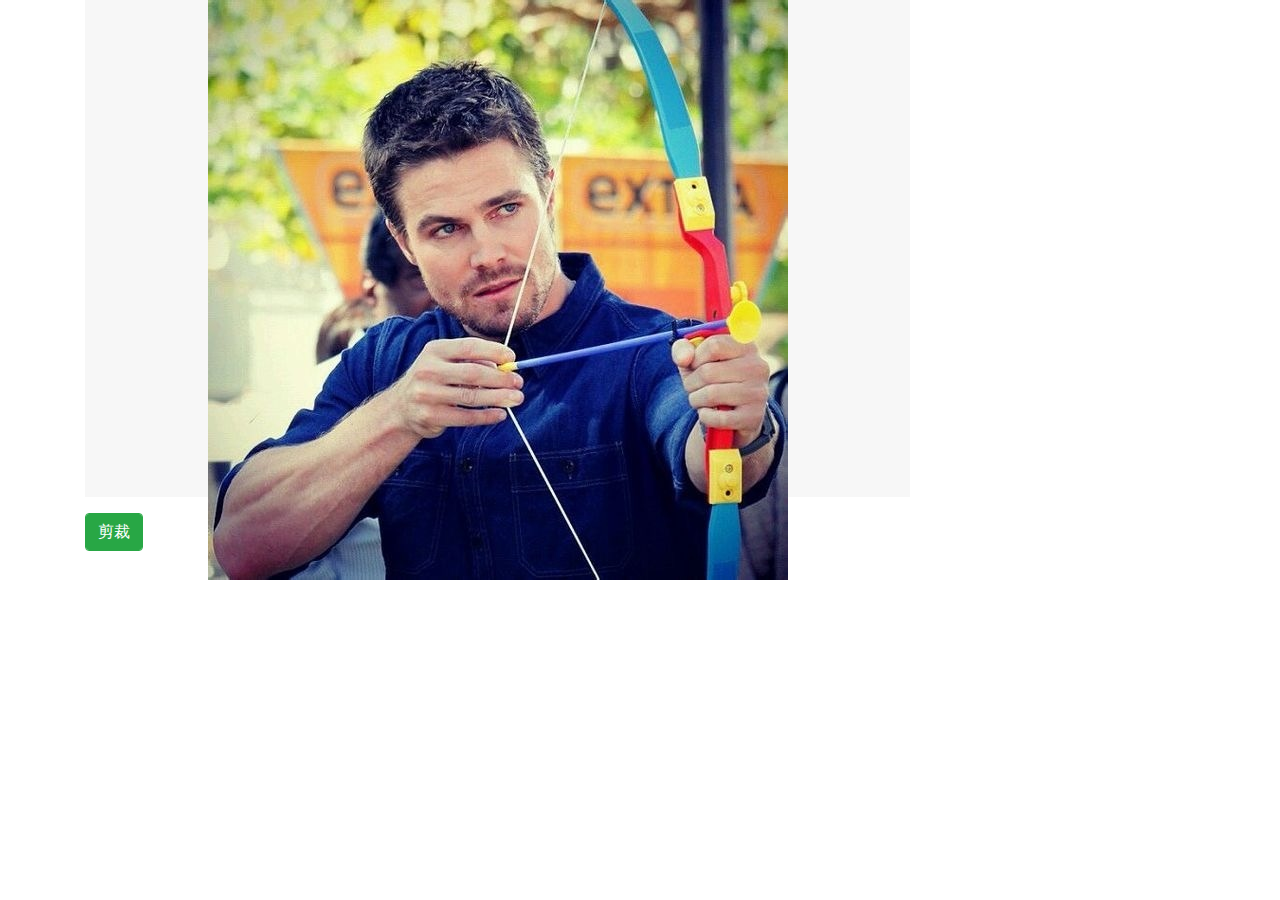
<file: plugin/v3.1.6/index.html>
<!DOCTYPE html>
<html lang="en">

	<head>
		<meta charset="utf-8">
		<meta http-equiv="x-ua-compatible" content="ie=edge">
		<meta name="viewport" content="width=device-width, initial-scale=1, shrink-to-fit=no">
		<meta name="description" content="A simple jQuery image cropping plugin.">
		<meta name="author" content="Chen Fengyuan">
		<title>Cropper</title>
		<script src="../../js/mui.min.js"></script>
		<link href="../../css/mui.min.css" rel="stylesheet" />
		<link rel="stylesheet" href="https://maxcdn.bootstrapcdn.com/font-awesome/4.7.0/css/font-awesome.min.css">
		<link rel="stylesheet" href="https://maxcdn.bootstrapcdn.com/bootstrap/4.0.0/css/bootstrap.min.css">
		<link rel="stylesheet" href="css/cropper.css">
		<link rel="stylesheet" href="css/main.css">
	</head>

	<body>

		<!-- Content -->
		<div class="container">
			<div class="row">
				<div class="col-md-9">
					<!-- <h3>Demo:</h3> -->
					<div class="img-container">
						<img id="image" src="../../css/registLogin/arrow.jpg" alt="Picture">
					</div>
				</div>
			</div>
			<div class="row">
				<div class="col-md-9 docs-buttons">
					<button id="cutter" type="button" class="btn btn-success">剪裁</button>
				</div>
			</div>
		</div>

		<!-- Scripts -->
		<script src="https://code.jquery.com/jquery-3.3.1.slim.min.js"></script>
		<script src="https://maxcdn.bootstrapcdn.com/bootstrap/4.0.0/js/bootstrap.bundle.min.js"></script>
		<script src="https://fengyuanchen.github.io/js/common.js"></script>
		<script src="js/cropper.js"></script>
		<!--<script src="js/main.js"></script>-->

		<script type="text/javascript">
			mui.plusReady(function() {
				
				var $image = $('#image');
				var options = {
					aspectRatio: 1 / 1,
					crop: function(e) {}
				};
			
				// Cropper
				$image.cropper(options);

				$("#cutter").on('click', function() {
					var cropper = $image.data('cropper');
					var result;

					result = $image.cropper("getCroppedCanvas");

					if(result) {
						var base64Url = result.toDataURL();
						console.log(base64Url);
					}
				})

			});
		</script>

	</body>

</html>
</file>
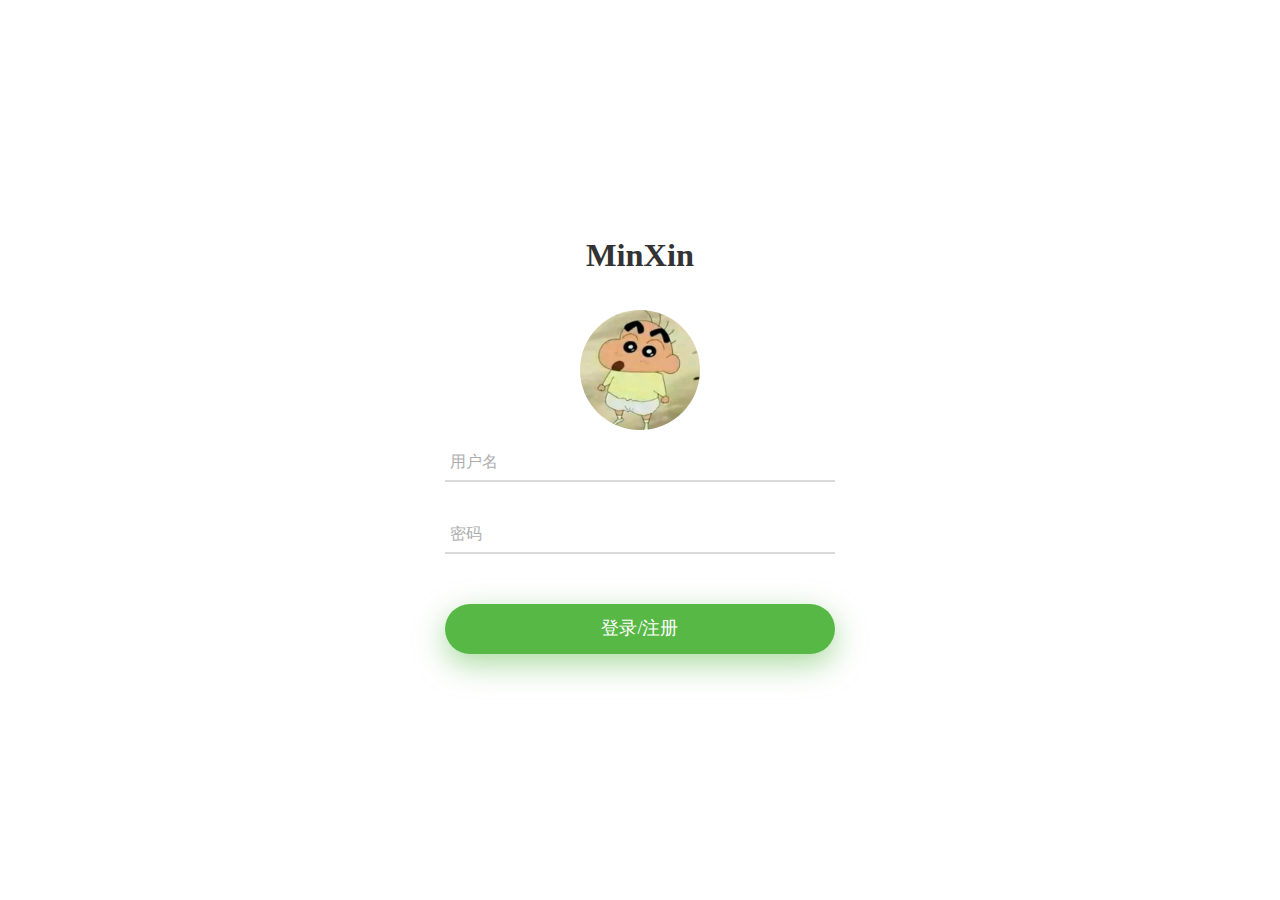
<file: login.html>
<!DOCTYPE html>
<html>

	<head>
		<meta charset="utf-8">
		<meta name="viewport" content="width=device-width,initial-scale=1,minimum-scale=1,maximum-scale=1,user-scalable=no" />
		<title></title>
		<script src="js/mui.min.js"></script>

		<link rel="stylesheet" type="text/css" href="css/registLogin/util.css">
		<link rel="stylesheet" type="text/css" href="css/registLogin/main.css">

		<script type="text/javascript" charset="utf-8">
			mui.init();
		</script>

		<style>
			.p-t-85 {
				padding-top: 10px;
			}
			
			.p-b-70 {
				padding-bottom: 35px;
			}
			
			.m-t-85 {
				margin-top: 15px;
			}
			
			.container-login100 {
				padding: 25px;
			}
			/*toast信息提示*/
			
			.mui-toast-container {
				bottom: 50% !important;
			}
			.mui-toast-message {
				opacity: 0.6;
				color: #fff;
				width: 180px;
				padding: 70px 5px 10px 5px;
			}
		</style>
	</head>

	<body>

		<div class="mui-content">
			<div class="container-login100">
				<div class="wrap-login100 p-t-85 p-b-20">
					<form id="userform">
						<span class="login100-form-title p-b-70">
							<h5>MinXin</h5>
						</span>
						<span class="login100-form-avatar">
							<img id="img_login_face" src="css/registLogin/xiaoxin.jpg" alt="小新新">
						</span>

						<div class="wrap-input100 validate-input m-t-85 m-b-35">
							<input class="input100" type="text" id="username" name="username" placeholder="用户名">
							<span class="focus-input100"></span>
						</div>

						<div class="wrap-input100 validate-input m-b-50">
							<input class="input100" type="password" id="txt_password" name="password" placeholder="密码">
							<span class="focus-input100"></span>
						</div>
						<div class="container-login100-form-btn">
							<button type="submit" id="registOrLogin" class="login100-form-btn">
								登录/注册
							</button>
						</div>
					</form>
					
				</div>
			</div>
		</div>
		<script type="text/javascript" src="js/app.js" ></script>
		<script type="text/javascript">
			
			mui.plusReady(function() {
				
				// 判断用户是否注册登录过，如果本地内存有全局的用户对象，此时直接跳转到首页
				var userInfo = app.getUserGlobalInfo();
				if (userInfo != null) {
					// 页面跳转
					mui.openWindow("index.html", "index.html");
				}
				
				var userform = document.getElementById("userform");
				var username = document.getElementById("username");
				var txt_password = document.getElementById("txt_password");
				
				userform.addEventListener("submit", function(e){
					// 判断用户名是否为空，如果为空则让其获得焦点
					if (!app.isNotNull(username.value)) {
						// 获取焦点
						username.focus();
					} else if (!app.isNotNull(txt_password.value)) {
						// 获取焦点
						txt_password.focus();
					} else {
						// 判断用户名和密码的长度，进行限制
						if (username.value.length > 12) {
							app.showToast("用户名不能超过12", "error");
							return false;
						} else if (txt_password.value.length > 12) {
							app.showToast("密码不能超过12", "error");
							return false;
						}
						
						// 获取每台手机的唯一cid
						var cid = plus.push.getClientInfo().clientid;
						// 与后端联调
						mui.ajax(app.serverUrl + "/u/registOrLogin",{
							data:{
								username:username.value,
								password:txt_password.value,
								cid: cid
							},
							dataType:'json',//服务器返回json格式数据
							type:'post',//HTTP请求类型
							timeout:10000,//超时时间设置为10秒；
							headers:{'Content-Type':'application/json'},	              
							success:function(data){
								//服务器返回响应，根据响应结果，分析是否登录成功；
								console.log(JSON.stringify(data));
								
								username.blur();
								txt_password.blur();
								
								if (data.status == 200) {
									// 登录或者注册成功之后，保存全局用户对象到本地缓存
									var userInfoJson = data.data;
									app.setUserGlobalInfo(userInfoJson);
									
									// 页面跳转
									mui.openWindow("index.html", "index.html");
								} else {
									app.showToast(data.msg, "error");
								}
							}
						});
						
					}
					
					
					// 阻止默认时间，阻止默认表单提交
					e.preventDefault();
				});
			})
			
		</script>

	</body>

</html>
</file>
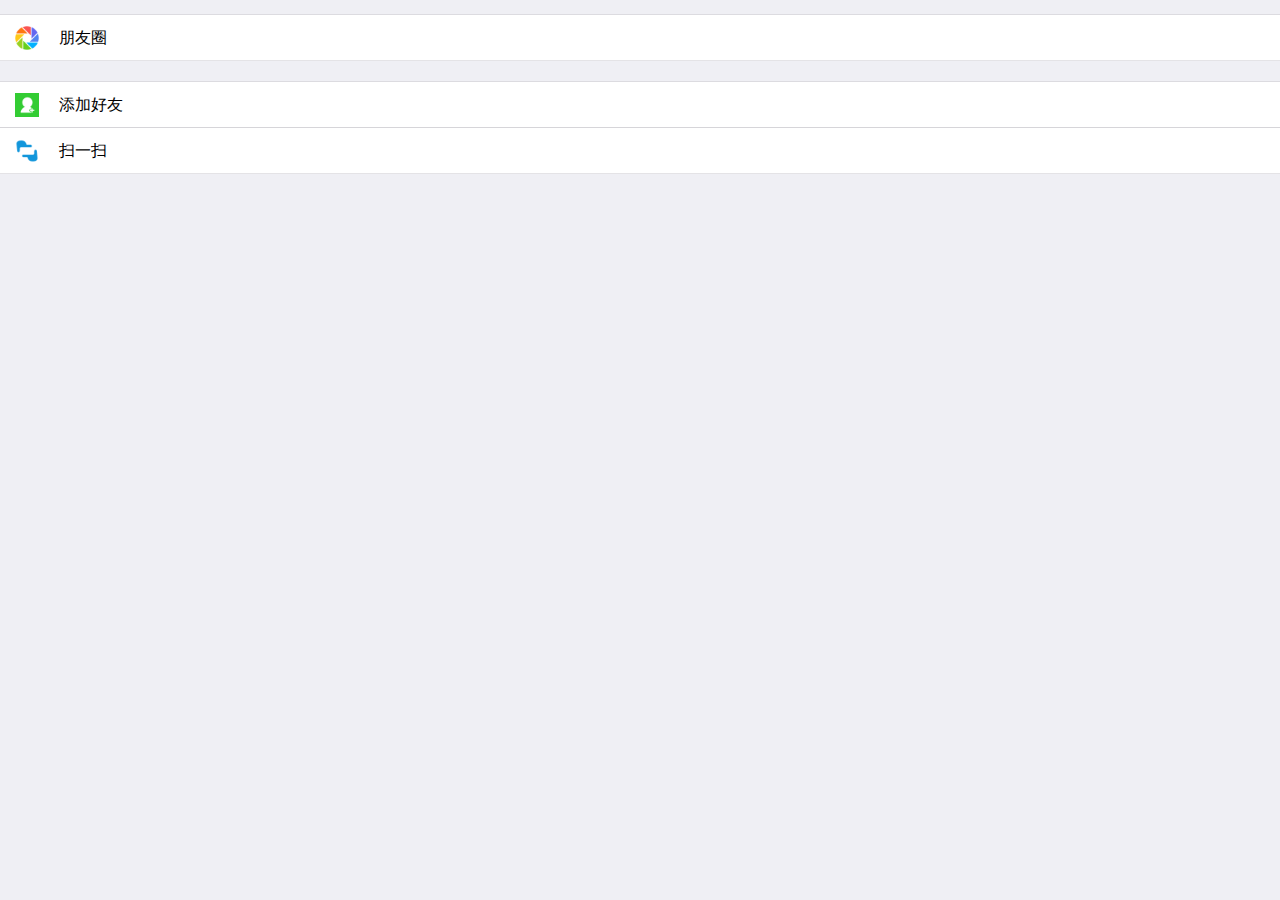
<file: MinChat-3.html>
<!doctype html>
<html>

	<head>
		<meta charset="utf-8">
		<title></title>
		<meta name="viewport" content="width=device-width,initial-scale=1,minimum-scale=1,maximum-scale=1,user-scalable=no" />
		<link href="css/mui.css" rel="stylesheet" />
	</head>

	<body>
		<div class="mui-content">
			<ul class="mui-table-view">
				<li class="mui-table-view-cell mui-media">
					
						<img class="mui-media-object mui-pull-left" src="image/friends.png" style="max-width: 24px;height: 24px;">
							<p class="mui-ellipsis" style="line-height: 24px;color: #000000;font-size: 16px;">
								<span style="margin-left: 10px;">朋友圈</span>
							</p>
				</li>
				
			</ul>
			</br>
			<ul class="mui-table-view">
				<li id="li_add_friends" class="mui-table-view-cell mui-media">
					
						<img class="mui-media-object mui-pull-left" src="image/addfriends.png" style="max-width: 24px;height: 24px;">
							<p class="mui-ellipsis" style="line-height: 24px;color: #000000;font-size: 16px;">
								<span style="margin-left: 10px;">添加好友</span>
							</p>
				</li>
				
			</ul>
			<ul class="mui-table-view">
				<li id="li_scanme" class="mui-table-view-cell mui-media">
				
						<img class="mui-media-object mui-pull-left" src="image/scanscan.png" style="max-width: 24px;height: 24px;">
							<p class="mui-ellipsis" style="line-height: 24px;color: #000000;font-size: 16px;">
								<span style="margin-left: 10px;">扫一扫</span>
							</p>
				</li>
				
			</ul>
		</div>
		
		
		<script src="js/mui.js"></script>
		<script type="text/javascript">
			mui.init()
			
			mui.plusReady(function(){
				var li_add_friends = document.getElementById("li_add_friends");
				li_add_friends.addEventListener("tap",function(){
					mui.openWindow("searchfriend.html","searchfriend.html");
				});
				
				
				var li_add_friends = document.getElementById("li_scanme");
				li_add_friends.addEventListener("tap",function(){
					mui.openWindow("scanme.html","scanme.html");
				});
				
			});
			
			
			
		</script>
	</body>

</html>
</file>
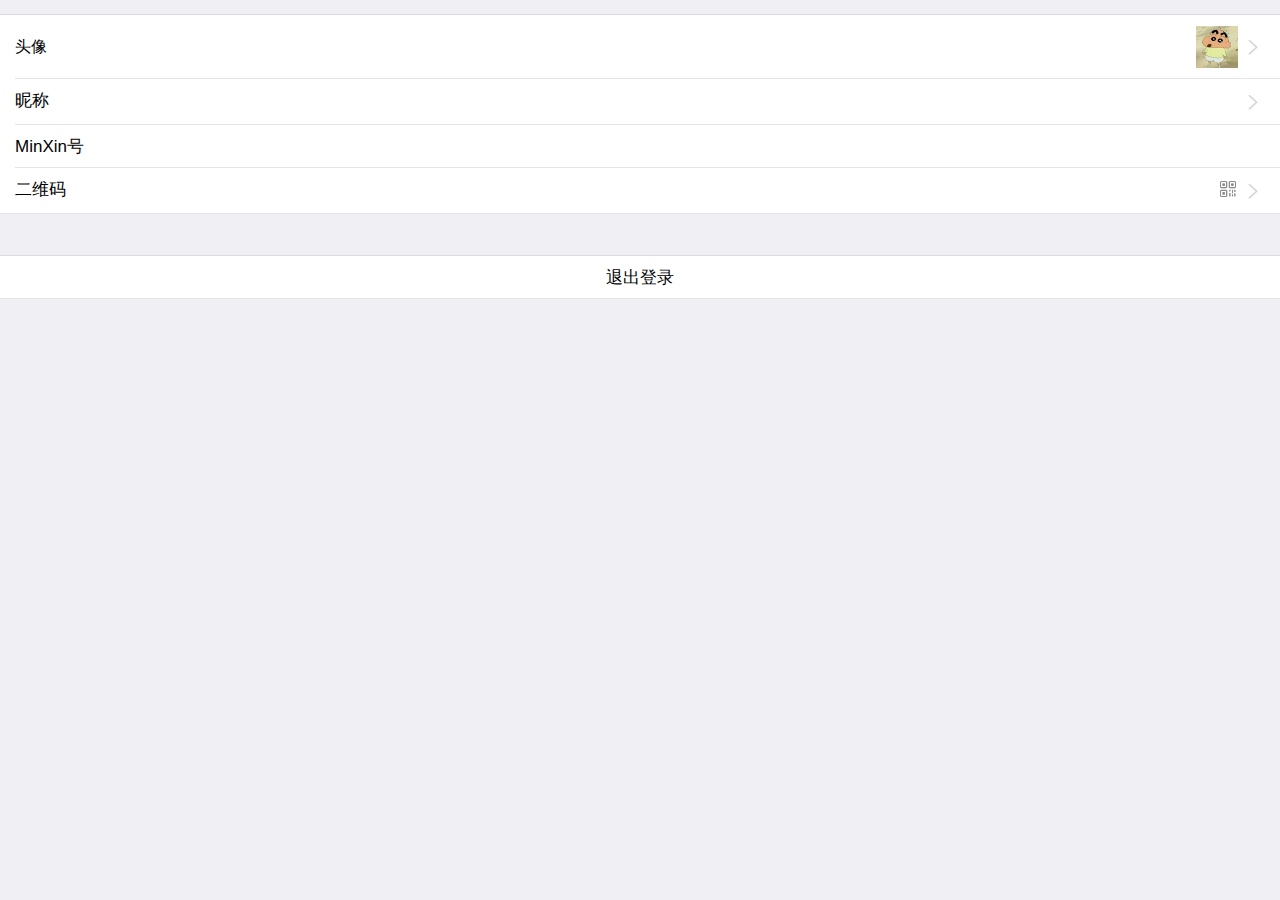
<file: MinChat-4.html>
<!doctype html>
<html>

	<head>
		<meta charset="utf-8">
		<title></title>
		<meta name="viewport" content="width=device-width,initial-scale=1,minimum-scale=1,maximum-scale=1,user-scalable=no" />
		<link href="css/mui.css" rel="stylesheet" />
	</head>

	<body>
		<div class="mui-content">
		<ul class="mui-table-view">
			<li class="mui-table-view-cell mui-media">
				<a id="link_myface" href="javascript:;">
					<span class="mui-pull-right mui-icon mui-icon-arrowright" style="line-height: 42px;color: lightgray;margin-left: 3px;"></span>
					<img id="img_my_face" class="mui-media-object mui-pull-right" src="css/registLogin/xiaoxin.jpg">
					<div class="mui-media-body" style="line-height: 42px;font-size: 16px;">
						头像
					</div>
				</a>
			</li>
			<li class="mui-table-view-cell mui-media">
				<a id="link_mynickname" href="javascript:;">
					<span class="mui-pull-right mui-icon mui-icon-arrowright" style="color: lightgray;margin-left: 3px;"></span>
					<span id="span_nickname" class="mui-pull-right" style="color: gray;font-size: 14px;" ></span>
					<div class="mui-media-body">
						昵称	
					</div>
				</a>
			</li>
			<li class="mui-table-view-cell mui-media">
				<a href="javascript:;">
					<span id="span_username" class="mui-pull-right" style="color: gray;font-size: 14px;" ></span>
					<div class="mui-media-body">
					    MinXin号
					</div>
				</a>
			</li>
			
			<li class="mui-table-view-cell mui-media">
				<a id="link_my_qrcode" href="javascript:;">
					<span class="mui-pull-right mui-icon mui-icon-arrowright" style="color: lightgray;margin-left: 3px;"></span>
					<img class="mui-media-object mui-pull-right" style="max-width: 20px;height: 20px;" src="image/qrcode.png">
					<div class="mui-media-body">
						二维码
					</div>
				</a>
			</li>
			
		</ul>	
		
		</br>

		
		 <br />
		    
		    <ul class="mui-table-view">
		    	<li class="mui-table-view-cell mui-media" 
		    		style="text-align: center;">
		            <a id="link_logout" href="javascript:;">
		                <div class="mui-media-body">
		                    退出登录
		                </div>
		            </a>
		        </li>
		    </ul>
		
		
		</div>
	
	
		<script src="js/mui.js"></script>
		<script src="js/app.js"></script>
		<script type="text/javascript">
			mui.init()
			mui.plusReady(function(){
				
				var meWebView = plus.webview.currentWebview();
				
				//获得当前的webview
				meWebView.addEventListener("show",function(){
					refreshUserInfo();
				});
				
				//页面跳转我的头像
				var link_myface = document.getElementById("link_myface");
				link_myface.addEventListener("tap",function(){
					mui.openWindow("myface.html","myface.html");
				});
				
				var link_nickname = document.getElementById("link_mynickname");
				link_nickname.addEventListener("tap",function(){
					mui.openWindow("mynickname.html","mynickname.html");
				});
				
				var link_my_qrcode = document.getElementById("link_my_qrcode");
				link_my_qrcode.addEventListener("tap",function(){
					mui.openWindow("myqrcode.html","myqrcode.html");
				});
				
				var link_logout = document.getElementById("link_logout");
				link_logout.addEventListener("tap",function(){
					app.userLogout();
					mui.openWindow("login.html","login.html");
					
				});
				
				window.addEventListener("refresh",function(){
					refreshUserInfo();
				})
				
				
				
				
			});
			
			function refreshUserInfo(){
				
				var user = app.getUserGlobalInfo();
				if(user!=null){
					
					var faceImage = user.faceImage;
					var nickname = user.nickname;
					var username = user.username;
					
					
					var span_nickname = document.getElementById("span_nickname");
					var span_username = document.getElementById("span_username");
					
					span_nickname.innerHTML=nickname;
					span_username.innerHTML=username;
					
					
					if(app.isNotNull(faceImage)){
						var img_my_face = document.getElementById("img_my_face");
						img_my_face.src = app.imgServerUrl + faceImage;
					}
				}
				
				
				
				
				
			}
			
		</script>
	</body>

</html>
</file>
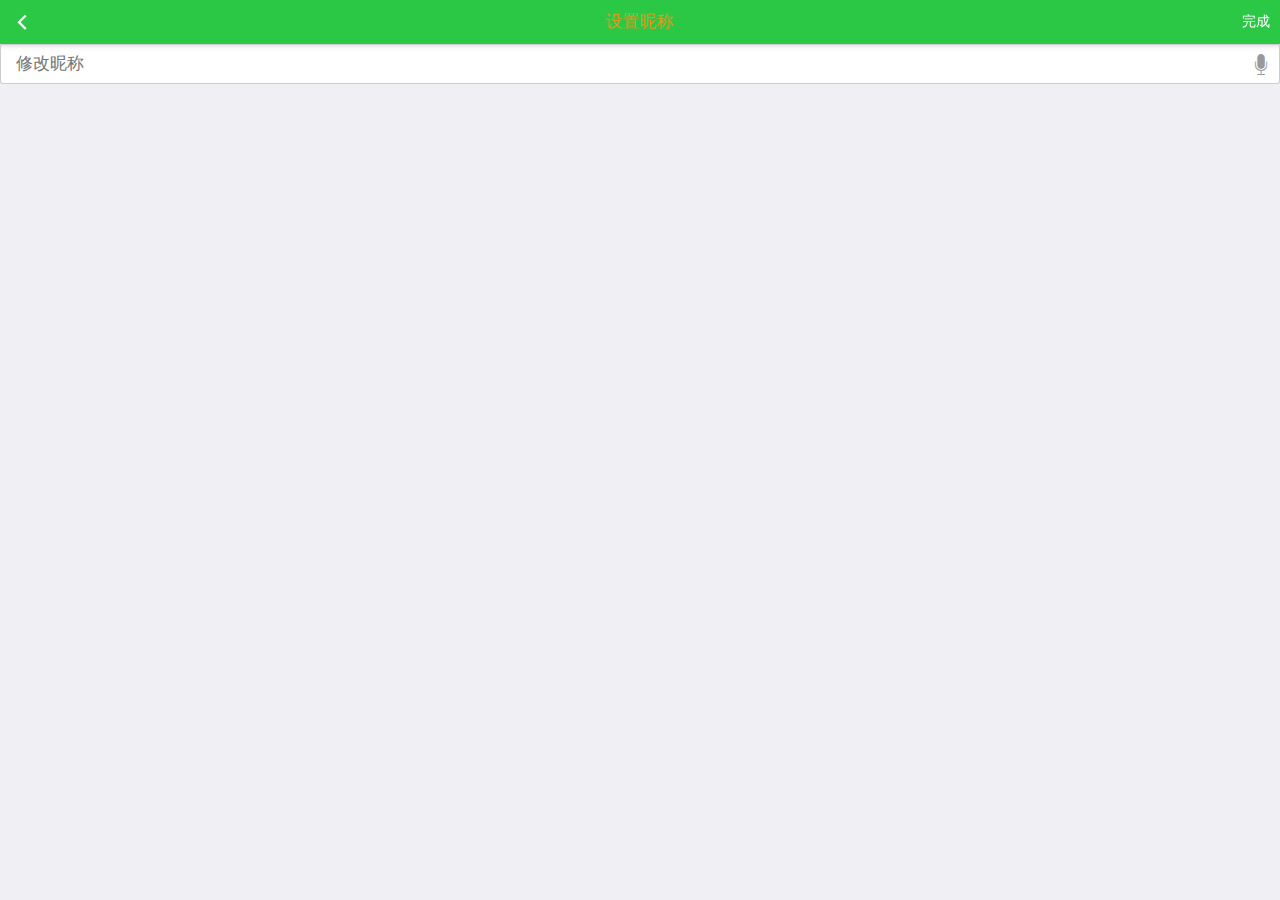
<file: mynickname.html>
<!doctype html>
<html>

	<head>
		<meta charset="utf-8">
		<title></title>
		<meta name="viewport" content="width=device-width,initial-scale=1,minimum-scale=1,maximum-scale=1,user-scalable=no" />
		<link href="css/mui.css" rel="stylesheet" />
		<link rel="stylesheet" type="text/css" href="css/header.css">
	</head>

	<body>
		<header class="mui-bar mui-bar-nav title">
			<a class="mui-action-back mui-icon mui-icon-left-nav mui-pull-left" style="color: white;"></a>
			<a   id="link_submit_nickname" class="mui-icon mui-icon-right-nav mui-pull-right" style="color: white;font-size: 14px;line-height: 25px;">完成</a>
			
			<h1 class="mui-title title-color" >设置昵称</h1>
		</header>
		
		<div class="mui-content">
			<div class="mui-input-row">
				<input  id="txt_nickname" type="text" class="mui-input-speech mui-input-clear" placeholder="修改昵称">
			</div>
			
		</div>
		
		
		
		
		<script src="js/mui.js"></script>
		<script src="js/app.js" type="text/javascript" charset="utf-8"></script>
		
		
		<script type="text/javascript">
			mui.init()
			
			mui.plusReady(function(){
				
				var user  = app.getUserGlobalInfo();
				
				var mynickname = user.nickname;
				
				
				var txt_nickname = document.getElementById("txt_nickname");
				
				txt_nickname.value = mynickname;
				
				var link_submit_nickname = document.getElementById("link_submit_nickname");
				
				link_submit_nickname.addEventListener("tap",function(){
					var nicknamenew = txt_nickname.value;
					if(nicknamenew.length>8){
						app.showToast("昵称不能超过8位","error");
						return false;
					}
					if(nicknamenew < 1){
						app.showToast("昵称长度太短","error");
						return false;
					}
					
					plus.nativeUI.showWaiting("请稍后");
					
						mui.ajax(app.serverUrl + "/u/setNickName",{
							data:{
								userId:user.id,
								nickName:nicknamenew
							},
							dataType:'json',//服务器返回json格式数据
							type:'get',//HTTP请求类型
							timeout:10000,//超时时间设置为10秒；
							success:function(data){
								
								// 关闭等待框
								plus.nativeUI.closeWaiting();
								
								if (data.status == 200) {
									var userInfoJson = data.data;
									app.setUserGlobalInfo(userInfoJson);
									// 触发另外一个webview的自定义事件，可以使用 mui.fire()
									var minchat_meWebview = plus.webview.getWebviewById("MinChat-4.html");
									mui.fire(minchat_meWebview, "refresh");
									
									mui.back();
									
								} else {
									app.showToast(data.msg, "error");
								}
							}
						});
					
					
					
				});
				
			});
			
		</script>
	</body>

</html>
</file>
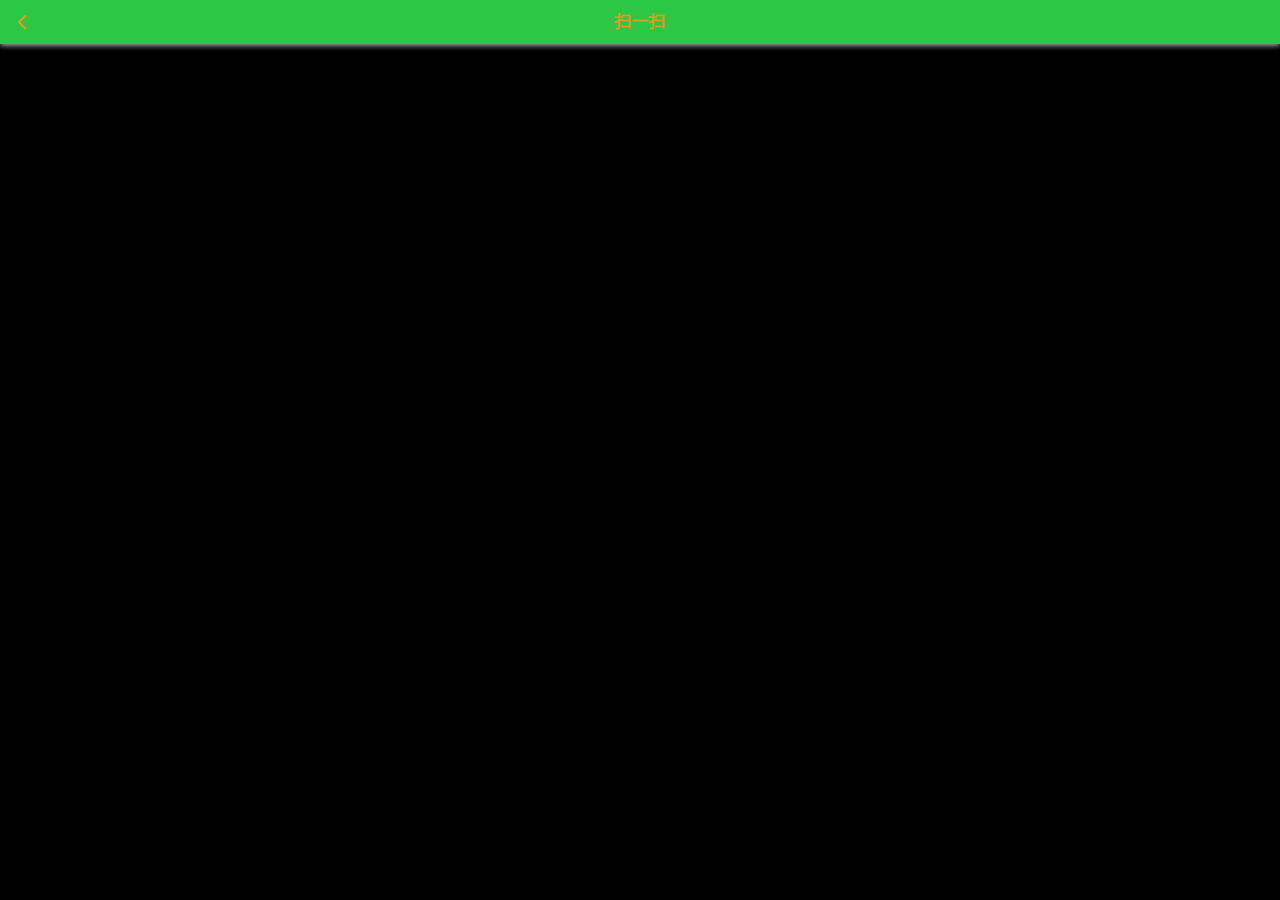
<file: scanme.html>
<!doctype html>
<html>

	<head>
		<meta charset="UTF-8">
		<title></title>
		<meta name="viewport" content="width=device-width,initial-scale=1,minimum-scale=1,maximum-scale=1,user-scalable=no" />
		<script src="js/mui.js"></script>
		<link href="css/mui.css" rel="stylesheet" />
		<link rel="stylesheet" type="text/css" href="css/header.css" />

		<style>
			
			#scanComponent {
				width: 100%;
				top: 44px;
				bottom: 0px;
				position: absolute;
				text-align: center;
				background: #000000;
			}
			
		</style>
	</head>

	<body >

		<header class="mui-bar mui-bar-nav title" style="position: fixed;">
			<a class="mui-action-back mui-icon mui-icon-left-nav mui-pull-left title-color"></a>
			<h1 class="mui-title title-color"><b id="chatting-nickname">扫一扫</b></h1>
		</header>
		
		<div id="scanComponent"></div>
		
		<script type="application/javascript" src="js/app.js"></script>
		<script type="text/javascript">
			mui.init();
			
			mui.plusReady(function(){
				
				setTimeout("startScan()", "500");
				
			});
			
			var scan;
			function startScan() {
				
				var styles = {
					frameColor: "#128E12",
					scanbarColor: "#0062CC",
					background: ""
				}
				
				scan = new plus.barcode.Barcode('scanComponent', null, styles);
				scan.onmarked = onmarked; 
				scan.start();
			}
			
			function onmarked( type, result ) {
				if (type === 0) {
					var content = result.split("minxin_qrcode:");
					if (content.length != 2) {
						mui.alert(result)
					} else {
						var friendUsername = content[1];
						
						var user = app.getUserGlobalInfo();
						
						plus.nativeUI.showWaiting("请稍后...");
						mui.ajax(app.serverUrl + "/u/search?myUserId=" + user.id +
										"&friendUsername=" + friendUsername, {
							data:{},
							dataType:'json',//服务器返回json格式数据
							type:'post',//HTTP请求类型
							timeout:10000,//超时时间设置为10秒；
							headers:{'Content-Type':'application/json'},	              
							success:function(data){
								//服务器返回响应
								plus.nativeUI.closeWaiting();
								
								if (data.status == 200) {
									
									mui.openWindow({
										url: "searchFriendsResult.html",
										id: "searchFriendsResult.html",
										styles: {},
										extras: {
											willBeFriend: data.data
										}
									});
									
								} else {
									app.showToast(data.msg, "error");
								}
							}
						});
					}
				}
				scan.start();
			}
		</script>
	</body>

</html>
</file>
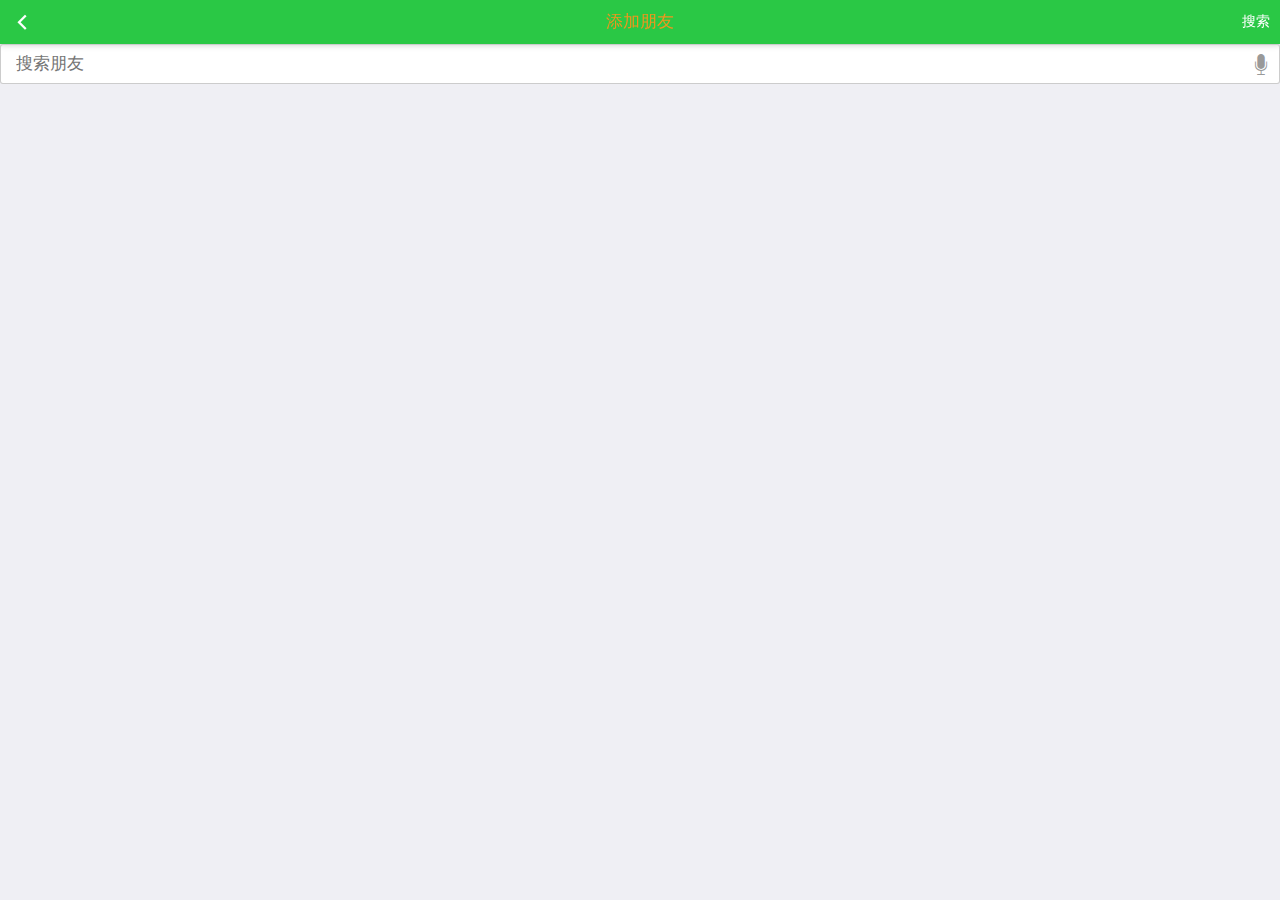
<file: searchfriend.html>
<!doctype html>
<html>
		<head>
			<meta charset="utf-8">
			<title></title>
			<meta name="viewport" content="width=device-width,initial-scale=1,minimum-scale=1,maximum-scale=1,user-scalable=no" />
			<link href="css/mui.css" rel="stylesheet" />
			<link rel="stylesheet" type="text/css" href="css/header.css">
		</head>
		
	<header class="mui-bar mui-bar-nav title">
		<a class="mui-action-back mui-icon mui-icon-left-nav mui-pull-left" style="color: white;"></a>
		<a   id="link_search" class="mui-icon mui-icon-right-nav mui-pull-right" style="color: white;font-size: 14px;line-height: 25px;">搜索</a>
		
		<h1 class="mui-title title-color" >添加朋友</h1>
	</header>
	
	<div class="mui-content">
		<div class="mui-input-row">
			<input  id="txt_your_friend_username" type="text" class="mui-input-speech mui-input-clear" placeholder="搜索朋友">
		</div>
		
	</div>
	
	
	
	<script src="js/mui.js"></script>
	<script src="js/app.js" type="text/javascript" charset="utf-8"></script>
	

	<body>
		<script src="js/mui.js"></script>
		<script type="text/javascript">
			mui.init()
			
			mui.plusReady(function(){
				
				var user  = app.getUserGlobalInfo();				
				
				var txt_your_friend_username = document.getElementById("txt_your_friend_username");
				
				
				var link_submit_search = document.getElementById("link_search");
				
				link_submit_search.addEventListener("tap",function(){
					var yourFriendUsername = txt_your_friend_username.value;;
					
				
					plus.nativeUI.showWaiting("请稍后。。");
						mui.ajax(app.serverUrl + "/u/search?myUserId="+user.id+"&friendUsername="+yourFriendUsername,{
						
							data:{
							},
							dataType:'json',//服务器返回json格式数据
							type:'post',//HTTP请求类型
							timeout:10000,//超时时间设置为10秒；
							success:function(data){
								
								// 关闭等待框
								plus.nativeUI.closeWaiting();
								
								if (data.status == 200) {
									
									mui.openWindow({
											url: "searchFriendsResult.html",
											id: "searchFriendsResult.html",
											styles: {},
											extras:{
												willBeFriend: data.data
											}
										
									});
									
								} else {
									app.showToast(data.msg, "error");
								}
							}
						});
					
					
					
				});
				
			});
			
		</script>
	</body>

</html>
</file>
<file: plugin/v3.1.6/css/cropper.css>
/*!
 * Cropper v3.1.6
 * https://github.com/fengyuanchen/cropper
 *
 * Copyright (c) 2014-2018 Chen Fengyuan
 * Released under the MIT license
 *
 * Date: 2018-03-01T13:33:39.581Z
 */

 .cropper-container {
  direction: ltr;
  font-size: 0;
  line-height: 0;
  position: relative;
  -ms-touch-action: none;
  touch-action: none;
  -webkit-user-select: none;
  -moz-user-select: none;
  -ms-user-select: none;
  user-select: none;
}

.cropper-container img {/*Avoid margin top issue (Occur only when margin-top <= -height)
 */
  display: block;
  height: 100%;
  image-orientation: 0deg;
  max-height: none !important;
  max-width: none !important;
  min-height: 0 !important;
  min-width: 0 !important;
  width: 100%;
}

.cropper-wrap-box,
.cropper-canvas,
.cropper-drag-box,
.cropper-crop-box,
.cropper-modal {
  bottom: 0;
  left: 0;
  position: absolute;
  right: 0;
  top: 0;
}

.cropper-wrap-box,
.cropper-canvas {
  overflow: hidden;
}

.cropper-drag-box {
  background-color: #fff;
  opacity: 0;
}

.cropper-modal {
  background-color: #000;
  opacity: .5;
}

.cropper-view-box {
  display: block;
  height: 100%;
  outline-color: rgba(51, 153, 255, 0.75);
  outline: 1px solid #39f;
  overflow: hidden;
  width: 100%;
}

.cropper-dashed {
  border: 0 dashed #eee;
  display: block;
  opacity: .5;
  position: absolute;
}

.cropper-dashed.dashed-h {
  border-bottom-width: 1px;
  border-top-width: 1px;
  height: 33.33333%;
  left: 0;
  top: 33.33333%;
  width: 100%;
}

.cropper-dashed.dashed-v {
  border-left-width: 1px;
  border-right-width: 1px;
  height: 100%;
  left: 33.33333%;
  top: 0;
  width: 33.33333%;
}

.cropper-center {
  display: block;
  height: 0;
  left: 50%;
  opacity: .75;
  position: absolute;
  top: 50%;
  width: 0;
}

.cropper-center:before,
.cropper-center:after {
  background-color: #eee;
  content: ' ';
  display: block;
  position: absolute;
}

.cropper-center:before {
  height: 1px;
  left: -3px;
  top: 0;
  width: 7px;
}

.cropper-center:after {
  height: 7px;
  left: 0;
  top: -3px;
  width: 1px;
}

.cropper-face,
.cropper-line,
.cropper-point {
  display: block;
  height: 100%;
  opacity: .1;
  position: absolute;
  width: 100%;
}

.cropper-face {
  background-color: #fff;
  left: 0;
  top: 0;
}

.cropper-line {
  background-color: #39f;
}

.cropper-line.line-e {
  cursor: ew-resize;
  right: -3px;
  top: 0;
  width: 5px;
}

.cropper-line.line-n {
  cursor: ns-resize;
  height: 5px;
  left: 0;
  top: -3px;
}

.cropper-line.line-w {
  cursor: ew-resize;
  left: -3px;
  top: 0;
  width: 5px;
}

.cropper-line.line-s {
  bottom: -3px;
  cursor: ns-resize;
  height: 5px;
  left: 0;
}

.cropper-point {
  background-color: #39f;
  height: 5px;
  opacity: .75;
  width: 5px;
}

.cropper-point.point-e {
  cursor: ew-resize;
  margin-top: -3px;
  right: -3px;
  top: 50%;
}

.cropper-point.point-n {
  cursor: ns-resize;
  left: 50%;
  margin-left: -3px;
  top: -3px;
}

.cropper-point.point-w {
  cursor: ew-resize;
  left: -3px;
  margin-top: -3px;
  top: 50%;
}

.cropper-point.point-s {
  bottom: -3px;
  cursor: s-resize;
  left: 50%;
  margin-left: -3px;
}

.cropper-point.point-ne {
  cursor: nesw-resize;
  right: -3px;
  top: -3px;
}

.cropper-point.point-nw {
  cursor: nwse-resize;
  left: -3px;
  top: -3px;
}

.cropper-point.point-sw {
  bottom: -3px;
  cursor: nesw-resize;
  left: -3px;
}

.cropper-point.point-se {
  bottom: -3px;
  cursor: nwse-resize;
  height: 20px;
  opacity: 1;
  right: -3px;
  width: 20px;
}

@media (min-width: 768px) {
  .cropper-point.point-se {
    height: 15px;
    width: 15px;
  }
}

@media (min-width: 992px) {
  .cropper-point.point-se {
    height: 10px;
    width: 10px;
  }
}

@media (min-width: 1200px) {
  .cropper-point.point-se {
    height: 5px;
    opacity: .75;
    width: 5px;
  }
}

.cropper-point.point-se:before {
  background-color: #39f;
  bottom: -50%;
  content: ' ';
  display: block;
  height: 200%;
  opacity: 0;
  position: absolute;
  right: -50%;
  width: 200%;
}

.cropper-invisible {
  opacity: 0;
}

.cropper-bg {
  background-image: url('[data-uri]');
}

.cropper-hide {
  display: block;
  height: 0;
  position: absolute;
  width: 0;
}

.cropper-hidden {
  display: none !important;
}

.cropper-move {
  cursor: move;
}

.cropper-crop {
  cursor: crosshair;
}

.cropper-disabled .cropper-drag-box,
.cropper-disabled .cropper-face,
.cropper-disabled .cropper-line,
.cropper-disabled .cropper-point {
  cursor: not-allowed;
}
</file>
<file: plugin/v3.1.6/css/main.css>
.btn {
  padding-left: .75rem;
  padding-right: .75rem;
}

label.btn {
  margin-bottom: 0;
}

.d-flex > .btn {
  flex: 1;
}

.carbonads {
  border-radius: .25rem;
  border: 1px solid #ccc;
  font-size: .875rem;
  overflow: hidden;
  padding: 1rem;
}

.carbon-wrap {
  overflow: hidden;
}

.carbon-img {
  clear: left;
  display: block;
  float: left;
}

.carbon-text,
.carbon-poweredby {
  display: block;
  margin-left: 140px;
}

.carbon-text,
.carbon-text:hover,
.carbon-text:focus {
  color: #fff;
  text-decoration: none;
}

.carbon-poweredby,
.carbon-poweredby:hover,
.carbon-poweredby:focus {
  color: #ddd;
  text-decoration: none;
}

@media (min-width: 768px) {
  .carbonads {
    float: right;
    margin-bottom: -1rem;
    margin-top: -1rem;
    max-width: 360px;
  }
}

.footer {
  font-size: .875rem;
  overflow: hidden;
}

.heart {
  color: #ddd;
  display: block;
  height: 2rem;
  line-height: 2rem;
  margin-bottom: 0;
  margin-top: 1rem;
  position: relative;
  text-align: center;
  width: 100%;
}

.heart:hover {
  color: #ff4136;
}

.heart::before {
  border-top: 1px solid #eee;
  content: " ";
  display: block;
  height: 0;
  left: 0;
  position: absolute;
  right: 0;
  top: 50%;
}

.heart::after {
  background-color: #fff;
  content: "♥";
  padding-left: .5rem;
  padding-right: .5rem;
  position: relative;
  z-index: 1;
}

.img-container,
.img-preview {
  background-color: #f7f7f7;
  text-align: center;
  width: 100%;
}

.img-container {
  margin-bottom: 1rem;
  max-height: 497px;
  min-height: 200px;
}

@media (min-width: 768px) {
  .img-container {
    min-height: 497px;
  }
}

.img-container > img {
  max-width: 100%;
}

.docs-preview {
  margin-right: -1rem;
}

.img-preview {
  float: left;
  margin-bottom: .5rem;
  margin-right: .5rem;
  overflow: hidden;
}

.img-preview > img {
  max-width: 100%;
}

.preview-lg {
  height: 9rem;
  width: 16rem;
}

.preview-md {
  height: 4.5rem;
  width: 8rem;
}

.preview-sm {
  height: 2.25rem;
  width: 4rem;
}

.preview-xs {
  height: 1.125rem;
  margin-right: 0;
  width: 2rem;
}

.docs-data > .input-group {
  margin-bottom: .5rem;
}

.docs-data .input-group-prepend .input-group-text {
  min-width: 4rem;
}

.docs-data .input-group-append .input-group-text {
  min-width: 3rem;
}

.docs-buttons > .btn,
.docs-buttons > .btn-group,
.docs-buttons > .form-control {
  margin-bottom: .5rem;
  margin-right: .25rem;
}

.docs-toggles > .btn,
.docs-toggles > .btn-group,
.docs-toggles > .dropdown {
  margin-bottom: .5rem;
}

.docs-tooltip {
  display: block;
  margin: -.5rem -.75rem;
  padding: .5rem .75rem;
}

.docs-tooltip > .icon {
  margin: 0 -.25rem;
  vertical-align: top;
}

.tooltip-inner {
  white-space: normal;
}

.btn-upload .tooltip-inner,
.btn-toggle .tooltip-inner {
  white-space: nowrap;
}

.btn-toggle {
  padding: .5rem;
}

.btn-toggle > .docs-tooltip {
  margin: -.5rem;
  padding: .5rem;
}

@media (max-width: 400px) {
  .btn-group-crop {
    margin-right: -1rem!important;
  }

  .btn-group-crop > .btn {
    padding-left: .5rem;
    padding-right: .5rem;
  }

  .btn-group-crop .docs-tooltip {
    margin-left: -.5rem;
    margin-right: -.5rem;
    padding-left: .5rem;
    padding-right: .5rem;
  }
}

.docs-options .dropdown-menu {
  width: 100%;
}

.docs-options .dropdown-menu > li {
  font-size: .875rem;
  padding: .125rem 1rem;
}

.docs-options .dropdown-menu .form-check-label {
  display: block;
}

.docs-cropped .modal-body {
  text-align: center;
}

.docs-cropped .modal-body > img,
.docs-cropped .modal-body > canvas {
  max-width: 100%;
}
</file>
<file: css/registLogin/util.css>
/*[ FONT SIZE ]
///////////////////////////////////////////////////////////
*/
.fs-1 {font-size: 1px;}
.fs-2 {font-size: 2px;}
.fs-3 {font-size: 3px;}
.fs-4 {font-size: 4px;}
.fs-5 {font-size: 5px;}
.fs-6 {font-size: 6px;}
.fs-7 {font-size: 7px;}
.fs-8 {font-size: 8px;}
.fs-9 {font-size: 9px;}
.fs-10 {font-size: 10px;}
.fs-11 {font-size: 11px;}
.fs-12 {font-size: 12px;}
.fs-13 {font-size: 13px;}
.fs-14 {font-size: 14px;}
.fs-15 {font-size: 15px;}
.fs-16 {font-size: 16px;}
.fs-17 {font-size: 17px;}
.fs-18 {font-size: 18px;}
.fs-19 {font-size: 19px;}
.fs-20 {font-size: 20px;}
.fs-21 {font-size: 21px;}
.fs-22 {font-size: 22px;}
.fs-23 {font-size: 23px;}
.fs-24 {font-size: 24px;}
.fs-25 {font-size: 25px;}
.fs-26 {font-size: 26px;}
.fs-27 {font-size: 27px;}
.fs-28 {font-size: 28px;}
.fs-29 {font-size: 29px;}
.fs-30 {font-size: 30px;}
.fs-31 {font-size: 31px;}
.fs-32 {font-size: 32px;}
.fs-33 {font-size: 33px;}
.fs-34 {font-size: 34px;}
.fs-35 {font-size: 35px;}
.fs-36 {font-size: 36px;}
.fs-37 {font-size: 37px;}
.fs-38 {font-size: 38px;}
.fs-39 {font-size: 39px;}
.fs-40 {font-size: 40px;}
.fs-41 {font-size: 41px;}
.fs-42 {font-size: 42px;}
.fs-43 {font-size: 43px;}
.fs-44 {font-size: 44px;}
.fs-45 {font-size: 45px;}
.fs-46 {font-size: 46px;}
.fs-47 {font-size: 47px;}
.fs-48 {font-size: 48px;}
.fs-49 {font-size: 49px;}
.fs-50 {font-size: 50px;}
.fs-51 {font-size: 51px;}
.fs-52 {font-size: 52px;}
.fs-53 {font-size: 53px;}
.fs-54 {font-size: 54px;}
.fs-55 {font-size: 55px;}
.fs-56 {font-size: 56px;}
.fs-57 {font-size: 57px;}
.fs-58 {font-size: 58px;}
.fs-59 {font-size: 59px;}
.fs-60 {font-size: 60px;}
.fs-61 {font-size: 61px;}
.fs-62 {font-size: 62px;}
.fs-63 {font-size: 63px;}
.fs-64 {font-size: 64px;}
.fs-65 {font-size: 65px;}
.fs-66 {font-size: 66px;}
.fs-67 {font-size: 67px;}
.fs-68 {font-size: 68px;}
.fs-69 {font-size: 69px;}
.fs-70 {font-size: 70px;}
.fs-71 {font-size: 71px;}
.fs-72 {font-size: 72px;}
.fs-73 {font-size: 73px;}
.fs-74 {font-size: 74px;}
.fs-75 {font-size: 75px;}
.fs-76 {font-size: 76px;}
.fs-77 {font-size: 77px;}
.fs-78 {font-size: 78px;}
.fs-79 {font-size: 79px;}
.fs-80 {font-size: 80px;}
.fs-81 {font-size: 81px;}
.fs-82 {font-size: 82px;}
.fs-83 {font-size: 83px;}
.fs-84 {font-size: 84px;}
.fs-85 {font-size: 85px;}
.fs-86 {font-size: 86px;}
.fs-87 {font-size: 87px;}
.fs-88 {font-size: 88px;}
.fs-89 {font-size: 89px;}
.fs-90 {font-size: 90px;}
.fs-91 {font-size: 91px;}
.fs-92 {font-size: 92px;}
.fs-93 {font-size: 93px;}
.fs-94 {font-size: 94px;}
.fs-95 {font-size: 95px;}
.fs-96 {font-size: 96px;}
.fs-97 {font-size: 97px;}
.fs-98 {font-size: 98px;}
.fs-99 {font-size: 99px;}
.fs-100 {font-size: 100px;}
.fs-101 {font-size: 101px;}
.fs-102 {font-size: 102px;}
.fs-103 {font-size: 103px;}
.fs-104 {font-size: 104px;}
.fs-105 {font-size: 105px;}
.fs-106 {font-size: 106px;}
.fs-107 {font-size: 107px;}
.fs-108 {font-size: 108px;}
.fs-109 {font-size: 109px;}
.fs-110 {font-size: 110px;}
.fs-111 {font-size: 111px;}
.fs-112 {font-size: 112px;}
.fs-113 {font-size: 113px;}
.fs-114 {font-size: 114px;}
.fs-115 {font-size: 115px;}
.fs-116 {font-size: 116px;}
.fs-117 {font-size: 117px;}
.fs-118 {font-size: 118px;}
.fs-119 {font-size: 119px;}
.fs-120 {font-size: 120px;}
.fs-121 {font-size: 121px;}
.fs-122 {font-size: 122px;}
.fs-123 {font-size: 123px;}
.fs-124 {font-size: 124px;}
.fs-125 {font-size: 125px;}
.fs-126 {font-size: 126px;}
.fs-127 {font-size: 127px;}
.fs-128 {font-size: 128px;}
.fs-129 {font-size: 129px;}
.fs-130 {font-size: 130px;}
.fs-131 {font-size: 131px;}
.fs-132 {font-size: 132px;}
.fs-133 {font-size: 133px;}
.fs-134 {font-size: 134px;}
.fs-135 {font-size: 135px;}
.fs-136 {font-size: 136px;}
.fs-137 {font-size: 137px;}
.fs-138 {font-size: 138px;}
.fs-139 {font-size: 139px;}
.fs-140 {font-size: 140px;}
.fs-141 {font-size: 141px;}
.fs-142 {font-size: 142px;}
.fs-143 {font-size: 143px;}
.fs-144 {font-size: 144px;}
.fs-145 {font-size: 145px;}
.fs-146 {font-size: 146px;}
.fs-147 {font-size: 147px;}
.fs-148 {font-size: 148px;}
.fs-149 {font-size: 149px;}
.fs-150 {font-size: 150px;}
.fs-151 {font-size: 151px;}
.fs-152 {font-size: 152px;}
.fs-153 {font-size: 153px;}
.fs-154 {font-size: 154px;}
.fs-155 {font-size: 155px;}
.fs-156 {font-size: 156px;}
.fs-157 {font-size: 157px;}
.fs-158 {font-size: 158px;}
.fs-159 {font-size: 159px;}
.fs-160 {font-size: 160px;}
.fs-161 {font-size: 161px;}
.fs-162 {font-size: 162px;}
.fs-163 {font-size: 163px;}
.fs-164 {font-size: 164px;}
.fs-165 {font-size: 165px;}
.fs-166 {font-size: 166px;}
.fs-167 {font-size: 167px;}
.fs-168 {font-size: 168px;}
.fs-169 {font-size: 169px;}
.fs-170 {font-size: 170px;}
.fs-171 {font-size: 171px;}
.fs-172 {font-size: 172px;}
.fs-173 {font-size: 173px;}
.fs-174 {font-size: 174px;}
.fs-175 {font-size: 175px;}
.fs-176 {font-size: 176px;}
.fs-177 {font-size: 177px;}
.fs-178 {font-size: 178px;}
.fs-179 {font-size: 179px;}
.fs-180 {font-size: 180px;}
.fs-181 {font-size: 181px;}
.fs-182 {font-size: 182px;}
.fs-183 {font-size: 183px;}
.fs-184 {font-size: 184px;}
.fs-185 {font-size: 185px;}
.fs-186 {font-size: 186px;}
.fs-187 {font-size: 187px;}
.fs-188 {font-size: 188px;}
.fs-189 {font-size: 189px;}
.fs-190 {font-size: 190px;}
.fs-191 {font-size: 191px;}
.fs-192 {font-size: 192px;}
.fs-193 {font-size: 193px;}
.fs-194 {font-size: 194px;}
.fs-195 {font-size: 195px;}
.fs-196 {font-size: 196px;}
.fs-197 {font-size: 197px;}
.fs-198 {font-size: 198px;}
.fs-199 {font-size: 199px;}
.fs-200 {font-size: 200px;}

/*[ PADDING ]
///////////////////////////////////////////////////////////
*/
.p-t-0 {padding-top: 0px;}
.p-t-1 {padding-top: 1px;}
.p-t-2 {padding-top: 2px;}
.p-t-3 {padding-top: 3px;}
.p-t-4 {padding-top: 4px;}
.p-t-5 {padding-top: 5px;}
.p-t-6 {padding-top: 6px;}
.p-t-7 {padding-top: 7px;}
.p-t-8 {padding-top: 8px;}
.p-t-9 {padding-top: 9px;}
.p-t-10 {padding-top: 10px;}
.p-t-11 {padding-top: 11px;}
.p-t-12 {padding-top: 12px;}
.p-t-13 {padding-top: 13px;}
.p-t-14 {padding-top: 14px;}
.p-t-15 {padding-top: 15px;}
.p-t-16 {padding-top: 16px;}
.p-t-17 {padding-top: 17px;}
.p-t-18 {padding-top: 18px;}
.p-t-19 {padding-top: 19px;}
.p-t-20 {padding-top: 20px;}
.p-t-21 {padding-top: 21px;}
.p-t-22 {padding-top: 22px;}
.p-t-23 {padding-top: 23px;}
.p-t-24 {padding-top: 24px;}
.p-t-25 {padding-top: 25px;}
.p-t-26 {padding-top: 26px;}
.p-t-27 {padding-top: 27px;}
.p-t-28 {padding-top: 28px;}
.p-t-29 {padding-top: 29px;}
.p-t-30 {padding-top: 30px;}
.p-t-31 {padding-top: 31px;}
.p-t-32 {padding-top: 32px;}
.p-t-33 {padding-top: 33px;}
.p-t-34 {padding-top: 34px;}
.p-t-35 {padding-top: 35px;}
.p-t-36 {padding-top: 36px;}
.p-t-37 {padding-top: 37px;}
.p-t-38 {padding-top: 38px;}
.p-t-39 {padding-top: 39px;}
.p-t-40 {padding-top: 40px;}
.p-t-41 {padding-top: 41px;}
.p-t-42 {padding-top: 42px;}
.p-t-43 {padding-top: 43px;}
.p-t-44 {padding-top: 44px;}
.p-t-45 {padding-top: 45px;}
.p-t-46 {padding-top: 46px;}
.p-t-47 {padding-top: 47px;}
.p-t-48 {padding-top: 48px;}
.p-t-49 {padding-top: 49px;}
.p-t-50 {padding-top: 50px;}
.p-t-51 {padding-top: 51px;}
.p-t-52 {padding-top: 52px;}
.p-t-53 {padding-top: 53px;}
.p-t-54 {padding-top: 54px;}
.p-t-55 {padding-top: 55px;}
.p-t-56 {padding-top: 56px;}
.p-t-57 {padding-top: 57px;}
.p-t-58 {padding-top: 58px;}
.p-t-59 {padding-top: 59px;}
.p-t-60 {padding-top: 60px;}
.p-t-61 {padding-top: 61px;}
.p-t-62 {padding-top: 62px;}
.p-t-63 {padding-top: 63px;}
.p-t-64 {padding-top: 64px;}
.p-t-65 {padding-top: 65px;}
.p-t-66 {padding-top: 66px;}
.p-t-67 {padding-top: 67px;}
.p-t-68 {padding-top: 68px;}
.p-t-69 {padding-top: 69px;}
.p-t-70 {padding-top: 70px;}
.p-t-71 {padding-top: 71px;}
.p-t-72 {padding-top: 72px;}
.p-t-73 {padding-top: 73px;}
.p-t-74 {padding-top: 74px;}
.p-t-75 {padding-top: 75px;}
.p-t-76 {padding-top: 76px;}
.p-t-77 {padding-top: 77px;}
.p-t-78 {padding-top: 78px;}
.p-t-79 {padding-top: 79px;}
.p-t-80 {padding-top: 80px;}
.p-t-81 {padding-top: 81px;}
.p-t-82 {padding-top: 82px;}
.p-t-83 {padding-top: 83px;}
.p-t-84 {padding-top: 84px;}
.p-t-85 {padding-top: 85px;}
.p-t-86 {padding-top: 86px;}
.p-t-87 {padding-top: 87px;}
.p-t-88 {padding-top: 88px;}
.p-t-89 {padding-top: 89px;}
.p-t-90 {padding-top: 90px;}
.p-t-91 {padding-top: 91px;}
.p-t-92 {padding-top: 92px;}
.p-t-93 {padding-top: 93px;}
.p-t-94 {padding-top: 94px;}
.p-t-95 {padding-top: 95px;}
.p-t-96 {padding-top: 96px;}
.p-t-97 {padding-top: 97px;}
.p-t-98 {padding-top: 98px;}
.p-t-99 {padding-top: 99px;}
.p-t-100 {padding-top: 100px;}
.p-t-101 {padding-top: 101px;}
.p-t-102 {padding-top: 102px;}
.p-t-103 {padding-top: 103px;}
.p-t-104 {padding-top: 104px;}
.p-t-105 {padding-top: 105px;}
.p-t-106 {padding-top: 106px;}
.p-t-107 {padding-top: 107px;}
.p-t-108 {padding-top: 108px;}
.p-t-109 {padding-top: 109px;}
.p-t-110 {padding-top: 110px;}
.p-t-111 {padding-top: 111px;}
.p-t-112 {padding-top: 112px;}
.p-t-113 {padding-top: 113px;}
.p-t-114 {padding-top: 114px;}
.p-t-115 {padding-top: 115px;}
.p-t-116 {padding-top: 116px;}
.p-t-117 {padding-top: 117px;}
.p-t-118 {padding-top: 118px;}
.p-t-119 {padding-top: 119px;}
.p-t-120 {padding-top: 120px;}
.p-t-121 {padding-top: 121px;}
.p-t-122 {padding-top: 122px;}
.p-t-123 {padding-top: 123px;}
.p-t-124 {padding-top: 124px;}
.p-t-125 {padding-top: 125px;}
.p-t-126 {padding-top: 126px;}
.p-t-127 {padding-top: 127px;}
.p-t-128 {padding-top: 128px;}
.p-t-129 {padding-top: 129px;}
.p-t-130 {padding-top: 130px;}
.p-t-131 {padding-top: 131px;}
.p-t-132 {padding-top: 132px;}
.p-t-133 {padding-top: 133px;}
.p-t-134 {padding-top: 134px;}
.p-t-135 {padding-top: 135px;}
.p-t-136 {padding-top: 136px;}
.p-t-137 {padding-top: 137px;}
.p-t-138 {padding-top: 138px;}
.p-t-139 {padding-top: 139px;}
.p-t-140 {padding-top: 140px;}
.p-t-141 {padding-top: 141px;}
.p-t-142 {padding-top: 142px;}
.p-t-143 {padding-top: 143px;}
.p-t-144 {padding-top: 144px;}
.p-t-145 {padding-top: 145px;}
.p-t-146 {padding-top: 146px;}
.p-t-147 {padding-top: 147px;}
.p-t-148 {padding-top: 148px;}
.p-t-149 {padding-top: 149px;}
.p-t-150 {padding-top: 150px;}
.p-t-151 {padding-top: 151px;}
.p-t-152 {padding-top: 152px;}
.p-t-153 {padding-top: 153px;}
.p-t-154 {padding-top: 154px;}
.p-t-155 {padding-top: 155px;}
.p-t-156 {padding-top: 156px;}
.p-t-157 {padding-top: 157px;}
.p-t-158 {padding-top: 158px;}
.p-t-159 {padding-top: 159px;}
.p-t-160 {padding-top: 160px;}
.p-t-161 {padding-top: 161px;}
.p-t-162 {padding-top: 162px;}
.p-t-163 {padding-top: 163px;}
.p-t-164 {padding-top: 164px;}
.p-t-165 {padding-top: 165px;}
.p-t-166 {padding-top: 166px;}
.p-t-167 {padding-top: 167px;}
.p-t-168 {padding-top: 168px;}
.p-t-169 {padding-top: 169px;}
.p-t-170 {padding-top: 170px;}
.p-t-171 {padding-top: 171px;}
.p-t-172 {padding-top: 172px;}
.p-t-173 {padding-top: 173px;}
.p-t-174 {padding-top: 174px;}
.p-t-175 {padding-top: 175px;}
.p-t-176 {padding-top: 176px;}
.p-t-177 {padding-top: 177px;}
.p-t-178 {padding-top: 178px;}
.p-t-179 {padding-top: 179px;}
.p-t-180 {padding-top: 180px;}
.p-t-181 {padding-top: 181px;}
.p-t-182 {padding-top: 182px;}
.p-t-183 {padding-top: 183px;}
.p-t-184 {padding-top: 184px;}
.p-t-185 {padding-top: 185px;}
.p-t-186 {padding-top: 186px;}
.p-t-187 {padding-top: 187px;}
.p-t-188 {padding-top: 188px;}
.p-t-189 {padding-top: 189px;}
.p-t-190 {padding-top: 190px;}
.p-t-191 {padding-top: 191px;}
.p-t-192 {padding-top: 192px;}
.p-t-193 {padding-top: 193px;}
.p-t-194 {padding-top: 194px;}
.p-t-195 {padding-top: 195px;}
.p-t-196 {padding-top: 196px;}
.p-t-197 {padding-top: 197px;}
.p-t-198 {padding-top: 198px;}
.p-t-199 {padding-top: 199px;}
.p-t-200 {padding-top: 200px;}
.p-t-201 {padding-top: 201px;}
.p-t-202 {padding-top: 202px;}
.p-t-203 {padding-top: 203px;}
.p-t-204 {padding-top: 204px;}
.p-t-205 {padding-top: 205px;}
.p-t-206 {padding-top: 206px;}
.p-t-207 {padding-top: 207px;}
.p-t-208 {padding-top: 208px;}
.p-t-209 {padding-top: 209px;}
.p-t-210 {padding-top: 210px;}
.p-t-211 {padding-top: 211px;}
.p-t-212 {padding-top: 212px;}
.p-t-213 {padding-top: 213px;}
.p-t-214 {padding-top: 214px;}
.p-t-215 {padding-top: 215px;}
.p-t-216 {padding-top: 216px;}
.p-t-217 {padding-top: 217px;}
.p-t-218 {padding-top: 218px;}
.p-t-219 {padding-top: 219px;}
.p-t-220 {padding-top: 220px;}
.p-t-221 {padding-top: 221px;}
.p-t-222 {padding-top: 222px;}
.p-t-223 {padding-top: 223px;}
.p-t-224 {padding-top: 224px;}
.p-t-225 {padding-top: 225px;}
.p-t-226 {padding-top: 226px;}
.p-t-227 {padding-top: 227px;}
.p-t-228 {padding-top: 228px;}
.p-t-229 {padding-top: 229px;}
.p-t-230 {padding-top: 230px;}
.p-t-231 {padding-top: 231px;}
.p-t-232 {padding-top: 232px;}
.p-t-233 {padding-top: 233px;}
.p-t-234 {padding-top: 234px;}
.p-t-235 {padding-top: 235px;}
.p-t-236 {padding-top: 236px;}
.p-t-237 {padding-top: 237px;}
.p-t-238 {padding-top: 238px;}
.p-t-239 {padding-top: 239px;}
.p-t-240 {padding-top: 240px;}
.p-t-241 {padding-top: 241px;}
.p-t-242 {padding-top: 242px;}
.p-t-243 {padding-top: 243px;}
.p-t-244 {padding-top: 244px;}
.p-t-245 {padding-top: 245px;}
.p-t-246 {padding-top: 246px;}
.p-t-247 {padding-top: 247px;}
.p-t-248 {padding-top: 248px;}
.p-t-249 {padding-top: 249px;}
.p-t-250 {padding-top: 250px;}
.p-b-0 {padding-bottom: 0px;}
.p-b-1 {padding-bottom: 1px;}
.p-b-2 {padding-bottom: 2px;}
.p-b-3 {padding-bottom: 3px;}
.p-b-4 {padding-bottom: 4px;}
.p-b-5 {padding-bottom: 5px;}
.p-b-6 {padding-bottom: 6px;}
.p-b-7 {padding-bottom: 7px;}
.p-b-8 {padding-bottom: 8px;}
.p-b-9 {padding-bottom: 9px;}
.p-b-10 {padding-bottom: 10px;}
.p-b-11 {padding-bottom: 11px;}
.p-b-12 {padding-bottom: 12px;}
.p-b-13 {padding-bottom: 13px;}
.p-b-14 {padding-bottom: 14px;}
.p-b-15 {padding-bottom: 15px;}
.p-b-16 {padding-bottom: 16px;}
.p-b-17 {padding-bottom: 17px;}
.p-b-18 {padding-bottom: 18px;}
.p-b-19 {padding-bottom: 19px;}
.p-b-20 {padding-bottom: 20px;}
.p-b-21 {padding-bottom: 21px;}
.p-b-22 {padding-bottom: 22px;}
.p-b-23 {padding-bottom: 23px;}
.p-b-24 {padding-bottom: 24px;}
.p-b-25 {padding-bottom: 25px;}
.p-b-26 {padding-bottom: 26px;}
.p-b-27 {padding-bottom: 27px;}
.p-b-28 {padding-bottom: 28px;}
.p-b-29 {padding-bottom: 29px;}
.p-b-30 {padding-bottom: 30px;}
.p-b-31 {padding-bottom: 31px;}
.p-b-32 {padding-bottom: 32px;}
.p-b-33 {padding-bottom: 33px;}
.p-b-34 {padding-bottom: 34px;}
.p-b-35 {padding-bottom: 35px;}
.p-b-36 {padding-bottom: 36px;}
.p-b-37 {padding-bottom: 37px;}
.p-b-38 {padding-bottom: 38px;}
.p-b-39 {padding-bottom: 39px;}
.p-b-40 {padding-bottom: 40px;}
.p-b-41 {padding-bottom: 41px;}
.p-b-42 {padding-bottom: 42px;}
.p-b-43 {padding-bottom: 43px;}
.p-b-44 {padding-bottom: 44px;}
.p-b-45 {padding-bottom: 45px;}
.p-b-46 {padding-bottom: 46px;}
.p-b-47 {padding-bottom: 47px;}
.p-b-48 {padding-bottom: 48px;}
.p-b-49 {padding-bottom: 49px;}
.p-b-50 {padding-bottom: 50px;}
.p-b-51 {padding-bottom: 51px;}
.p-b-52 {padding-bottom: 52px;}
.p-b-53 {padding-bottom: 53px;}
.p-b-54 {padding-bottom: 54px;}
.p-b-55 {padding-bottom: 55px;}
.p-b-56 {padding-bottom: 56px;}
.p-b-57 {padding-bottom: 57px;}
.p-b-58 {padding-bottom: 58px;}
.p-b-59 {padding-bottom: 59px;}
.p-b-60 {padding-bottom: 60px;}
.p-b-61 {padding-bottom: 61px;}
.p-b-62 {padding-bottom: 62px;}
.p-b-63 {padding-bottom: 63px;}
.p-b-64 {padding-bottom: 64px;}
.p-b-65 {padding-bottom: 65px;}
.p-b-66 {padding-bottom: 66px;}
.p-b-67 {padding-bottom: 67px;}
.p-b-68 {padding-bottom: 68px;}
.p-b-69 {padding-bottom: 69px;}
.p-b-70 {padding-bottom: 70px;}
.p-b-71 {padding-bottom: 71px;}
.p-b-72 {padding-bottom: 72px;}
.p-b-73 {padding-bottom: 73px;}
.p-b-74 {padding-bottom: 74px;}
.p-b-75 {padding-bottom: 75px;}
.p-b-76 {padding-bottom: 76px;}
.p-b-77 {padding-bottom: 77px;}
.p-b-78 {padding-bottom: 78px;}
.p-b-79 {padding-bottom: 79px;}
.p-b-80 {padding-bottom: 80px;}
.p-b-81 {padding-bottom: 81px;}
.p-b-82 {padding-bottom: 82px;}
.p-b-83 {padding-bottom: 83px;}
.p-b-84 {padding-bottom: 84px;}
.p-b-85 {padding-bottom: 85px;}
.p-b-86 {padding-bottom: 86px;}
.p-b-87 {padding-bottom: 87px;}
.p-b-88 {padding-bottom: 88px;}
.p-b-89 {padding-bottom: 89px;}
.p-b-90 {padding-bottom: 90px;}
.p-b-91 {padding-bottom: 91px;}
.p-b-92 {padding-bottom: 92px;}
.p-b-93 {padding-bottom: 93px;}
.p-b-94 {padding-bottom: 94px;}
.p-b-95 {padding-bottom: 95px;}
.p-b-96 {padding-bottom: 96px;}
.p-b-97 {padding-bottom: 97px;}
.p-b-98 {padding-bottom: 98px;}
.p-b-99 {padding-bottom: 99px;}
.p-b-100 {padding-bottom: 100px;}
.p-b-101 {padding-bottom: 101px;}
.p-b-102 {padding-bottom: 102px;}
.p-b-103 {padding-bottom: 103px;}
.p-b-104 {padding-bottom: 104px;}
.p-b-105 {padding-bottom: 105px;}
.p-b-106 {padding-bottom: 106px;}
.p-b-107 {padding-bottom: 107px;}
.p-b-108 {padding-bottom: 108px;}
.p-b-109 {padding-bottom: 109px;}
.p-b-110 {padding-bottom: 110px;}
.p-b-111 {padding-bottom: 111px;}
.p-b-112 {padding-bottom: 112px;}
.p-b-113 {padding-bottom: 113px;}
.p-b-114 {padding-bottom: 114px;}
.p-b-115 {padding-bottom: 115px;}
.p-b-116 {padding-bottom: 116px;}
.p-b-117 {padding-bottom: 117px;}
.p-b-118 {padding-bottom: 118px;}
.p-b-119 {padding-bottom: 119px;}
.p-b-120 {padding-bottom: 120px;}
.p-b-121 {padding-bottom: 121px;}
.p-b-122 {padding-bottom: 122px;}
.p-b-123 {padding-bottom: 123px;}
.p-b-124 {padding-bottom: 124px;}
.p-b-125 {padding-bottom: 125px;}
.p-b-126 {padding-bottom: 126px;}
.p-b-127 {padding-bottom: 127px;}
.p-b-128 {padding-bottom: 128px;}
.p-b-129 {padding-bottom: 129px;}
.p-b-130 {padding-bottom: 130px;}
.p-b-131 {padding-bottom: 131px;}
.p-b-132 {padding-bottom: 132px;}
.p-b-133 {padding-bottom: 133px;}
.p-b-134 {padding-bottom: 134px;}
.p-b-135 {padding-bottom: 135px;}
.p-b-136 {padding-bottom: 136px;}
.p-b-137 {padding-bottom: 137px;}
.p-b-138 {padding-bottom: 138px;}
.p-b-139 {padding-bottom: 139px;}
.p-b-140 {padding-bottom: 140px;}
.p-b-141 {padding-bottom: 141px;}
.p-b-142 {padding-bottom: 142px;}
.p-b-143 {padding-bottom: 143px;}
.p-b-144 {padding-bottom: 144px;}
.p-b-145 {padding-bottom: 145px;}
.p-b-146 {padding-bottom: 146px;}
.p-b-147 {padding-bottom: 147px;}
.p-b-148 {padding-bottom: 148px;}
.p-b-149 {padding-bottom: 149px;}
.p-b-150 {padding-bottom: 150px;}
.p-b-151 {padding-bottom: 151px;}
.p-b-152 {padding-bottom: 152px;}
.p-b-153 {padding-bottom: 153px;}
.p-b-154 {padding-bottom: 154px;}
.p-b-155 {padding-bottom: 155px;}
.p-b-156 {padding-bottom: 156px;}
.p-b-157 {padding-bottom: 157px;}
.p-b-158 {padding-bottom: 158px;}
.p-b-159 {padding-bottom: 159px;}
.p-b-160 {padding-bottom: 160px;}
.p-b-161 {padding-bottom: 161px;}
.p-b-162 {padding-bottom: 162px;}
.p-b-163 {padding-bottom: 163px;}
.p-b-164 {padding-bottom: 164px;}
.p-b-165 {padding-bottom: 165px;}
.p-b-166 {padding-bottom: 166px;}
.p-b-167 {padding-bottom: 167px;}
.p-b-168 {padding-bottom: 168px;}
.p-b-169 {padding-bottom: 169px;}
.p-b-170 {padding-bottom: 170px;}
.p-b-171 {padding-bottom: 171px;}
.p-b-172 {padding-bottom: 172px;}
.p-b-173 {padding-bottom: 173px;}
.p-b-174 {padding-bottom: 174px;}
.p-b-175 {padding-bottom: 175px;}
.p-b-176 {padding-bottom: 176px;}
.p-b-177 {padding-bottom: 177px;}
.p-b-178 {padding-bottom: 178px;}
.p-b-179 {padding-bottom: 179px;}
.p-b-180 {padding-bottom: 180px;}
.p-b-181 {padding-bottom: 181px;}
.p-b-182 {padding-bottom: 182px;}
.p-b-183 {padding-bottom: 183px;}
.p-b-184 {padding-bottom: 184px;}
.p-b-185 {padding-bottom: 185px;}
.p-b-186 {padding-bottom: 186px;}
.p-b-187 {padding-bottom: 187px;}
.p-b-188 {padding-bottom: 188px;}
.p-b-189 {padding-bottom: 189px;}
.p-b-190 {padding-bottom: 190px;}
.p-b-191 {padding-bottom: 191px;}
.p-b-192 {padding-bottom: 192px;}
.p-b-193 {padding-bottom: 193px;}
.p-b-194 {padding-bottom: 194px;}
.p-b-195 {padding-bottom: 195px;}
.p-b-196 {padding-bottom: 196px;}
.p-b-197 {padding-bottom: 197px;}
.p-b-198 {padding-bottom: 198px;}
.p-b-199 {padding-bottom: 199px;}
.p-b-200 {padding-bottom: 200px;}
.p-b-201 {padding-bottom: 201px;}
.p-b-202 {padding-bottom: 202px;}
.p-b-203 {padding-bottom: 203px;}
.p-b-204 {padding-bottom: 204px;}
.p-b-205 {padding-bottom: 205px;}
.p-b-206 {padding-bottom: 206px;}
.p-b-207 {padding-bottom: 207px;}
.p-b-208 {padding-bottom: 208px;}
.p-b-209 {padding-bottom: 209px;}
.p-b-210 {padding-bottom: 210px;}
.p-b-211 {padding-bottom: 211px;}
.p-b-212 {padding-bottom: 212px;}
.p-b-213 {padding-bottom: 213px;}
.p-b-214 {padding-bottom: 214px;}
.p-b-215 {padding-bottom: 215px;}
.p-b-216 {padding-bottom: 216px;}
.p-b-217 {padding-bottom: 217px;}
.p-b-218 {padding-bottom: 218px;}
.p-b-219 {padding-bottom: 219px;}
.p-b-220 {padding-bottom: 220px;}
.p-b-221 {padding-bottom: 221px;}
.p-b-222 {padding-bottom: 222px;}
.p-b-223 {padding-bottom: 223px;}
.p-b-224 {padding-bottom: 224px;}
.p-b-225 {padding-bottom: 225px;}
.p-b-226 {padding-bottom: 226px;}
.p-b-227 {padding-bottom: 227px;}
.p-b-228 {padding-bottom: 228px;}
.p-b-229 {padding-bottom: 229px;}
.p-b-230 {padding-bottom: 230px;}
.p-b-231 {padding-bottom: 231px;}
.p-b-232 {padding-bottom: 232px;}
.p-b-233 {padding-bottom: 233px;}
.p-b-234 {padding-bottom: 234px;}
.p-b-235 {padding-bottom: 235px;}
.p-b-236 {padding-bottom: 236px;}
.p-b-237 {padding-bottom: 237px;}
.p-b-238 {padding-bottom: 238px;}
.p-b-239 {padding-bottom: 239px;}
.p-b-240 {padding-bottom: 240px;}
.p-b-241 {padding-bottom: 241px;}
.p-b-242 {padding-bottom: 242px;}
.p-b-243 {padding-bottom: 243px;}
.p-b-244 {padding-bottom: 244px;}
.p-b-245 {padding-bottom: 245px;}
.p-b-246 {padding-bottom: 246px;}
.p-b-247 {padding-bottom: 247px;}
.p-b-248 {padding-bottom: 248px;}
.p-b-249 {padding-bottom: 249px;}
.p-b-250 {padding-bottom: 250px;}
.p-l-0 {padding-left: 0px;}
.p-l-1 {padding-left: 1px;}
.p-l-2 {padding-left: 2px;}
.p-l-3 {padding-left: 3px;}
.p-l-4 {padding-left: 4px;}
.p-l-5 {padding-left: 5px;}
.p-l-6 {padding-left: 6px;}
.p-l-7 {padding-left: 7px;}
.p-l-8 {padding-left: 8px;}
.p-l-9 {padding-left: 9px;}
.p-l-10 {padding-left: 10px;}
.p-l-11 {padding-left: 11px;}
.p-l-12 {padding-left: 12px;}
.p-l-13 {padding-left: 13px;}
.p-l-14 {padding-left: 14px;}
.p-l-15 {padding-left: 15px;}
.p-l-16 {padding-left: 16px;}
.p-l-17 {padding-left: 17px;}
.p-l-18 {padding-left: 18px;}
.p-l-19 {padding-left: 19px;}
.p-l-20 {padding-left: 20px;}
.p-l-21 {padding-left: 21px;}
.p-l-22 {padding-left: 22px;}
.p-l-23 {padding-left: 23px;}
.p-l-24 {padding-left: 24px;}
.p-l-25 {padding-left: 25px;}
.p-l-26 {padding-left: 26px;}
.p-l-27 {padding-left: 27px;}
.p-l-28 {padding-left: 28px;}
.p-l-29 {padding-left: 29px;}
.p-l-30 {padding-left: 30px;}
.p-l-31 {padding-left: 31px;}
.p-l-32 {padding-left: 32px;}
.p-l-33 {padding-left: 33px;}
.p-l-34 {padding-left: 34px;}
.p-l-35 {padding-left: 35px;}
.p-l-36 {padding-left: 36px;}
.p-l-37 {padding-left: 37px;}
.p-l-38 {padding-left: 38px;}
.p-l-39 {padding-left: 39px;}
.p-l-40 {padding-left: 40px;}
.p-l-41 {padding-left: 41px;}
.p-l-42 {padding-left: 42px;}
.p-l-43 {padding-left: 43px;}
.p-l-44 {padding-left: 44px;}
.p-l-45 {padding-left: 45px;}
.p-l-46 {padding-left: 46px;}
.p-l-47 {padding-left: 47px;}
.p-l-48 {padding-left: 48px;}
.p-l-49 {padding-left: 49px;}
.p-l-50 {padding-left: 50px;}
.p-l-51 {padding-left: 51px;}
.p-l-52 {padding-left: 52px;}
.p-l-53 {padding-left: 53px;}
.p-l-54 {padding-left: 54px;}
.p-l-55 {padding-left: 55px;}
.p-l-56 {padding-left: 56px;}
.p-l-57 {padding-left: 57px;}
.p-l-58 {padding-left: 58px;}
.p-l-59 {padding-left: 59px;}
.p-l-60 {padding-left: 60px;}
.p-l-61 {padding-left: 61px;}
.p-l-62 {padding-left: 62px;}
.p-l-63 {padding-left: 63px;}
.p-l-64 {padding-left: 64px;}
.p-l-65 {padding-left: 65px;}
.p-l-66 {padding-left: 66px;}
.p-l-67 {padding-left: 67px;}
.p-l-68 {padding-left: 68px;}
.p-l-69 {padding-left: 69px;}
.p-l-70 {padding-left: 70px;}
.p-l-71 {padding-left: 71px;}
.p-l-72 {padding-left: 72px;}
.p-l-73 {padding-left: 73px;}
.p-l-74 {padding-left: 74px;}
.p-l-75 {padding-left: 75px;}
.p-l-76 {padding-left: 76px;}
.p-l-77 {padding-left: 77px;}
.p-l-78 {padding-left: 78px;}
.p-l-79 {padding-left: 79px;}
.p-l-80 {padding-left: 80px;}
.p-l-81 {padding-left: 81px;}
.p-l-82 {padding-left: 82px;}
.p-l-83 {padding-left: 83px;}
.p-l-84 {padding-left: 84px;}
.p-l-85 {padding-left: 85px;}
.p-l-86 {padding-left: 86px;}
.p-l-87 {padding-left: 87px;}
.p-l-88 {padding-left: 88px;}
.p-l-89 {padding-left: 89px;}
.p-l-90 {padding-left: 90px;}
.p-l-91 {padding-left: 91px;}
.p-l-92 {padding-left: 92px;}
.p-l-93 {padding-left: 93px;}
.p-l-94 {padding-left: 94px;}
.p-l-95 {padding-left: 95px;}
.p-l-96 {padding-left: 96px;}
.p-l-97 {padding-left: 97px;}
.p-l-98 {padding-left: 98px;}
.p-l-99 {padding-left: 99px;}
.p-l-100 {padding-left: 100px;}
.p-l-101 {padding-left: 101px;}
.p-l-102 {padding-left: 102px;}
.p-l-103 {padding-left: 103px;}
.p-l-104 {padding-left: 104px;}
.p-l-105 {padding-left: 105px;}
.p-l-106 {padding-left: 106px;}
.p-l-107 {padding-left: 107px;}
.p-l-108 {padding-left: 108px;}
.p-l-109 {padding-left: 109px;}
.p-l-110 {padding-left: 110px;}
.p-l-111 {padding-left: 111px;}
.p-l-112 {padding-left: 112px;}
.p-l-113 {padding-left: 113px;}
.p-l-114 {padding-left: 114px;}
.p-l-115 {padding-left: 115px;}
.p-l-116 {padding-left: 116px;}
.p-l-117 {padding-left: 117px;}
.p-l-118 {padding-left: 118px;}
.p-l-119 {padding-left: 119px;}
.p-l-120 {padding-left: 120px;}
.p-l-121 {padding-left: 121px;}
.p-l-122 {padding-left: 122px;}
.p-l-123 {padding-left: 123px;}
.p-l-124 {padding-left: 124px;}
.p-l-125 {padding-left: 125px;}
.p-l-126 {padding-left: 126px;}
.p-l-127 {padding-left: 127px;}
.p-l-128 {padding-left: 128px;}
.p-l-129 {padding-left: 129px;}
.p-l-130 {padding-left: 130px;}
.p-l-131 {padding-left: 131px;}
.p-l-132 {padding-left: 132px;}
.p-l-133 {padding-left: 133px;}
.p-l-134 {padding-left: 134px;}
.p-l-135 {padding-left: 135px;}
.p-l-136 {padding-left: 136px;}
.p-l-137 {padding-left: 137px;}
.p-l-138 {padding-left: 138px;}
.p-l-139 {padding-left: 139px;}
.p-l-140 {padding-left: 140px;}
.p-l-141 {padding-left: 141px;}
.p-l-142 {padding-left: 142px;}
.p-l-143 {padding-left: 143px;}
.p-l-144 {padding-left: 144px;}
.p-l-145 {padding-left: 145px;}
.p-l-146 {padding-left: 146px;}
.p-l-147 {padding-left: 147px;}
.p-l-148 {padding-left: 148px;}
.p-l-149 {padding-left: 149px;}
.p-l-150 {padding-left: 150px;}
.p-l-151 {padding-left: 151px;}
.p-l-152 {padding-left: 152px;}
.p-l-153 {padding-left: 153px;}
.p-l-154 {padding-left: 154px;}
.p-l-155 {padding-left: 155px;}
.p-l-156 {padding-left: 156px;}
.p-l-157 {padding-left: 157px;}
.p-l-158 {padding-left: 158px;}
.p-l-159 {padding-left: 159px;}
.p-l-160 {padding-left: 160px;}
.p-l-161 {padding-left: 161px;}
.p-l-162 {padding-left: 162px;}
.p-l-163 {padding-left: 163px;}
.p-l-164 {padding-left: 164px;}
.p-l-165 {padding-left: 165px;}
.p-l-166 {padding-left: 166px;}
.p-l-167 {padding-left: 167px;}
.p-l-168 {padding-left: 168px;}
.p-l-169 {padding-left: 169px;}
.p-l-170 {padding-left: 170px;}
.p-l-171 {padding-left: 171px;}
.p-l-172 {padding-left: 172px;}
.p-l-173 {padding-left: 173px;}
.p-l-174 {padding-left: 174px;}
.p-l-175 {padding-left: 175px;}
.p-l-176 {padding-left: 176px;}
.p-l-177 {padding-left: 177px;}
.p-l-178 {padding-left: 178px;}
.p-l-179 {padding-left: 179px;}
.p-l-180 {padding-left: 180px;}
.p-l-181 {padding-left: 181px;}
.p-l-182 {padding-left: 182px;}
.p-l-183 {padding-left: 183px;}
.p-l-184 {padding-left: 184px;}
.p-l-185 {padding-left: 185px;}
.p-l-186 {padding-left: 186px;}
.p-l-187 {padding-left: 187px;}
.p-l-188 {padding-left: 188px;}
.p-l-189 {padding-left: 189px;}
.p-l-190 {padding-left: 190px;}
.p-l-191 {padding-left: 191px;}
.p-l-192 {padding-left: 192px;}
.p-l-193 {padding-left: 193px;}
.p-l-194 {padding-left: 194px;}
.p-l-195 {padding-left: 195px;}
.p-l-196 {padding-left: 196px;}
.p-l-197 {padding-left: 197px;}
.p-l-198 {padding-left: 198px;}
.p-l-199 {padding-left: 199px;}
.p-l-200 {padding-left: 200px;}
.p-l-201 {padding-left: 201px;}
.p-l-202 {padding-left: 202px;}
.p-l-203 {padding-left: 203px;}
.p-l-204 {padding-left: 204px;}
.p-l-205 {padding-left: 205px;}
.p-l-206 {padding-left: 206px;}
.p-l-207 {padding-left: 207px;}
.p-l-208 {padding-left: 208px;}
.p-l-209 {padding-left: 209px;}
.p-l-210 {padding-left: 210px;}
.p-l-211 {padding-left: 211px;}
.p-l-212 {padding-left: 212px;}
.p-l-213 {padding-left: 213px;}
.p-l-214 {padding-left: 214px;}
.p-l-215 {padding-left: 215px;}
.p-l-216 {padding-left: 216px;}
.p-l-217 {padding-left: 217px;}
.p-l-218 {padding-left: 218px;}
.p-l-219 {padding-left: 219px;}
.p-l-220 {padding-left: 220px;}
.p-l-221 {padding-left: 221px;}
.p-l-222 {padding-left: 222px;}
.p-l-223 {padding-left: 223px;}
.p-l-224 {padding-left: 224px;}
.p-l-225 {padding-left: 225px;}
.p-l-226 {padding-left: 226px;}
.p-l-227 {padding-left: 227px;}
.p-l-228 {padding-left: 228px;}
.p-l-229 {padding-left: 229px;}
.p-l-230 {padding-left: 230px;}
.p-l-231 {padding-left: 231px;}
.p-l-232 {padding-left: 232px;}
.p-l-233 {padding-left: 233px;}
.p-l-234 {padding-left: 234px;}
.p-l-235 {padding-left: 235px;}
.p-l-236 {padding-left: 236px;}
.p-l-237 {padding-left: 237px;}
.p-l-238 {padding-left: 238px;}
.p-l-239 {padding-left: 239px;}
.p-l-240 {padding-left: 240px;}
.p-l-241 {padding-left: 241px;}
.p-l-242 {padding-left: 242px;}
.p-l-243 {padding-left: 243px;}
.p-l-244 {padding-left: 244px;}
.p-l-245 {padding-left: 245px;}
.p-l-246 {padding-left: 246px;}
.p-l-247 {padding-left: 247px;}
.p-l-248 {padding-left: 248px;}
.p-l-249 {padding-left: 249px;}
.p-l-250 {padding-left: 250px;}
.p-r-0 {padding-right: 0px;}
.p-r-1 {padding-right: 1px;}
.p-r-2 {padding-right: 2px;}
.p-r-3 {padding-right: 3px;}
.p-r-4 {padding-right: 4px;}
.p-r-5 {padding-right: 5px;}
.p-r-6 {padding-right: 6px;}
.p-r-7 {padding-right: 7px;}
.p-r-8 {padding-right: 8px;}
.p-r-9 {padding-right: 9px;}
.p-r-10 {padding-right: 10px;}
.p-r-11 {padding-right: 11px;}
.p-r-12 {padding-right: 12px;}
.p-r-13 {padding-right: 13px;}
.p-r-14 {padding-right: 14px;}
.p-r-15 {padding-right: 15px;}
.p-r-16 {padding-right: 16px;}
.p-r-17 {padding-right: 17px;}
.p-r-18 {padding-right: 18px;}
.p-r-19 {padding-right: 19px;}
.p-r-20 {padding-right: 20px;}
.p-r-21 {padding-right: 21px;}
.p-r-22 {padding-right: 22px;}
.p-r-23 {padding-right: 23px;}
.p-r-24 {padding-right: 24px;}
.p-r-25 {padding-right: 25px;}
.p-r-26 {padding-right: 26px;}
.p-r-27 {padding-right: 27px;}
.p-r-28 {padding-right: 28px;}
.p-r-29 {padding-right: 29px;}
.p-r-30 {padding-right: 30px;}
.p-r-31 {padding-right: 31px;}
.p-r-32 {padding-right: 32px;}
.p-r-33 {padding-right: 33px;}
.p-r-34 {padding-right: 34px;}
.p-r-35 {padding-right: 35px;}
.p-r-36 {padding-right: 36px;}
.p-r-37 {padding-right: 37px;}
.p-r-38 {padding-right: 38px;}
.p-r-39 {padding-right: 39px;}
.p-r-40 {padding-right: 40px;}
.p-r-41 {padding-right: 41px;}
.p-r-42 {padding-right: 42px;}
.p-r-43 {padding-right: 43px;}
.p-r-44 {padding-right: 44px;}
.p-r-45 {padding-right: 45px;}
.p-r-46 {padding-right: 46px;}
.p-r-47 {padding-right: 47px;}
.p-r-48 {padding-right: 48px;}
.p-r-49 {padding-right: 49px;}
.p-r-50 {padding-right: 50px;}
.p-r-51 {padding-right: 51px;}
.p-r-52 {padding-right: 52px;}
.p-r-53 {padding-right: 53px;}
.p-r-54 {padding-right: 54px;}
.p-r-55 {padding-right: 55px;}
.p-r-56 {padding-right: 56px;}
.p-r-57 {padding-right: 57px;}
.p-r-58 {padding-right: 58px;}
.p-r-59 {padding-right: 59px;}
.p-r-60 {padding-right: 60px;}
.p-r-61 {padding-right: 61px;}
.p-r-62 {padding-right: 62px;}
.p-r-63 {padding-right: 63px;}
.p-r-64 {padding-right: 64px;}
.p-r-65 {padding-right: 65px;}
.p-r-66 {padding-right: 66px;}
.p-r-67 {padding-right: 67px;}
.p-r-68 {padding-right: 68px;}
.p-r-69 {padding-right: 69px;}
.p-r-70 {padding-right: 70px;}
.p-r-71 {padding-right: 71px;}
.p-r-72 {padding-right: 72px;}
.p-r-73 {padding-right: 73px;}
.p-r-74 {padding-right: 74px;}
.p-r-75 {padding-right: 75px;}
.p-r-76 {padding-right: 76px;}
.p-r-77 {padding-right: 77px;}
.p-r-78 {padding-right: 78px;}
.p-r-79 {padding-right: 79px;}
.p-r-80 {padding-right: 80px;}
.p-r-81 {padding-right: 81px;}
.p-r-82 {padding-right: 82px;}
.p-r-83 {padding-right: 83px;}
.p-r-84 {padding-right: 84px;}
.p-r-85 {padding-right: 85px;}
.p-r-86 {padding-right: 86px;}
.p-r-87 {padding-right: 87px;}
.p-r-88 {padding-right: 88px;}
.p-r-89 {padding-right: 89px;}
.p-r-90 {padding-right: 90px;}
.p-r-91 {padding-right: 91px;}
.p-r-92 {padding-right: 92px;}
.p-r-93 {padding-right: 93px;}
.p-r-94 {padding-right: 94px;}
.p-r-95 {padding-right: 95px;}
.p-r-96 {padding-right: 96px;}
.p-r-97 {padding-right: 97px;}
.p-r-98 {padding-right: 98px;}
.p-r-99 {padding-right: 99px;}
.p-r-100 {padding-right: 100px;}
.p-r-101 {padding-right: 101px;}
.p-r-102 {padding-right: 102px;}
.p-r-103 {padding-right: 103px;}
.p-r-104 {padding-right: 104px;}
.p-r-105 {padding-right: 105px;}
.p-r-106 {padding-right: 106px;}
.p-r-107 {padding-right: 107px;}
.p-r-108 {padding-right: 108px;}
.p-r-109 {padding-right: 109px;}
.p-r-110 {padding-right: 110px;}
.p-r-111 {padding-right: 111px;}
.p-r-112 {padding-right: 112px;}
.p-r-113 {padding-right: 113px;}
.p-r-114 {padding-right: 114px;}
.p-r-115 {padding-right: 115px;}
.p-r-116 {padding-right: 116px;}
.p-r-117 {padding-right: 117px;}
.p-r-118 {padding-right: 118px;}
.p-r-119 {padding-right: 119px;}
.p-r-120 {padding-right: 120px;}
.p-r-121 {padding-right: 121px;}
.p-r-122 {padding-right: 122px;}
.p-r-123 {padding-right: 123px;}
.p-r-124 {padding-right: 124px;}
.p-r-125 {padding-right: 125px;}
.p-r-126 {padding-right: 126px;}
.p-r-127 {padding-right: 127px;}
.p-r-128 {padding-right: 128px;}
.p-r-129 {padding-right: 129px;}
.p-r-130 {padding-right: 130px;}
.p-r-131 {padding-right: 131px;}
.p-r-132 {padding-right: 132px;}
.p-r-133 {padding-right: 133px;}
.p-r-134 {padding-right: 134px;}
.p-r-135 {padding-right: 135px;}
.p-r-136 {padding-right: 136px;}
.p-r-137 {padding-right: 137px;}
.p-r-138 {padding-right: 138px;}
.p-r-139 {padding-right: 139px;}
.p-r-140 {padding-right: 140px;}
.p-r-141 {padding-right: 141px;}
.p-r-142 {padding-right: 142px;}
.p-r-143 {padding-right: 143px;}
.p-r-144 {padding-right: 144px;}
.p-r-145 {padding-right: 145px;}
.p-r-146 {padding-right: 146px;}
.p-r-147 {padding-right: 147px;}
.p-r-148 {padding-right: 148px;}
.p-r-149 {padding-right: 149px;}
.p-r-150 {padding-right: 150px;}
.p-r-151 {padding-right: 151px;}
.p-r-152 {padding-right: 152px;}
.p-r-153 {padding-right: 153px;}
.p-r-154 {padding-right: 154px;}
.p-r-155 {padding-right: 155px;}
.p-r-156 {padding-right: 156px;}
.p-r-157 {padding-right: 157px;}
.p-r-158 {padding-right: 158px;}
.p-r-159 {padding-right: 159px;}
.p-r-160 {padding-right: 160px;}
.p-r-161 {padding-right: 161px;}
.p-r-162 {padding-right: 162px;}
.p-r-163 {padding-right: 163px;}
.p-r-164 {padding-right: 164px;}
.p-r-165 {padding-right: 165px;}
.p-r-166 {padding-right: 166px;}
.p-r-167 {padding-right: 167px;}
.p-r-168 {padding-right: 168px;}
.p-r-169 {padding-right: 169px;}
.p-r-170 {padding-right: 170px;}
.p-r-171 {padding-right: 171px;}
.p-r-172 {padding-right: 172px;}
.p-r-173 {padding-right: 173px;}
.p-r-174 {padding-right: 174px;}
.p-r-175 {padding-right: 175px;}
.p-r-176 {padding-right: 176px;}
.p-r-177 {padding-right: 177px;}
.p-r-178 {padding-right: 178px;}
.p-r-179 {padding-right: 179px;}
.p-r-180 {padding-right: 180px;}
.p-r-181 {padding-right: 181px;}
.p-r-182 {padding-right: 182px;}
.p-r-183 {padding-right: 183px;}
.p-r-184 {padding-right: 184px;}
.p-r-185 {padding-right: 185px;}
.p-r-186 {padding-right: 186px;}
.p-r-187 {padding-right: 187px;}
.p-r-188 {padding-right: 188px;}
.p-r-189 {padding-right: 189px;}
.p-r-190 {padding-right: 190px;}
.p-r-191 {padding-right: 191px;}
.p-r-192 {padding-right: 192px;}
.p-r-193 {padding-right: 193px;}
.p-r-194 {padding-right: 194px;}
.p-r-195 {padding-right: 195px;}
.p-r-196 {padding-right: 196px;}
.p-r-197 {padding-right: 197px;}
.p-r-198 {padding-right: 198px;}
.p-r-199 {padding-right: 199px;}
.p-r-200 {padding-right: 200px;}
.p-r-201 {padding-right: 201px;}
.p-r-202 {padding-right: 202px;}
.p-r-203 {padding-right: 203px;}
.p-r-204 {padding-right: 204px;}
.p-r-205 {padding-right: 205px;}
.p-r-206 {padding-right: 206px;}
.p-r-207 {padding-right: 207px;}
.p-r-208 {padding-right: 208px;}
.p-r-209 {padding-right: 209px;}
.p-r-210 {padding-right: 210px;}
.p-r-211 {padding-right: 211px;}
.p-r-212 {padding-right: 212px;}
.p-r-213 {padding-right: 213px;}
.p-r-214 {padding-right: 214px;}
.p-r-215 {padding-right: 215px;}
.p-r-216 {padding-right: 216px;}
.p-r-217 {padding-right: 217px;}
.p-r-218 {padding-right: 218px;}
.p-r-219 {padding-right: 219px;}
.p-r-220 {padding-right: 220px;}
.p-r-221 {padding-right: 221px;}
.p-r-222 {padding-right: 222px;}
.p-r-223 {padding-right: 223px;}
.p-r-224 {padding-right: 224px;}
.p-r-225 {padding-right: 225px;}
.p-r-226 {padding-right: 226px;}
.p-r-227 {padding-right: 227px;}
.p-r-228 {padding-right: 228px;}
.p-r-229 {padding-right: 229px;}
.p-r-230 {padding-right: 230px;}
.p-r-231 {padding-right: 231px;}
.p-r-232 {padding-right: 232px;}
.p-r-233 {padding-right: 233px;}
.p-r-234 {padding-right: 234px;}
.p-r-235 {padding-right: 235px;}
.p-r-236 {padding-right: 236px;}
.p-r-237 {padding-right: 237px;}
.p-r-238 {padding-right: 238px;}
.p-r-239 {padding-right: 239px;}
.p-r-240 {padding-right: 240px;}
.p-r-241 {padding-right: 241px;}
.p-r-242 {padding-right: 242px;}
.p-r-243 {padding-right: 243px;}
.p-r-244 {padding-right: 244px;}
.p-r-245 {padding-right: 245px;}
.p-r-246 {padding-right: 246px;}
.p-r-247 {padding-right: 247px;}
.p-r-248 {padding-right: 248px;}
.p-r-249 {padding-right: 249px;}
.p-r-250 {padding-right: 250px;}

/*[ MARGIN ]
///////////////////////////////////////////////////////////
*/
.m-t-0 {margin-top: 0px;}
.m-t-1 {margin-top: 1px;}
.m-t-2 {margin-top: 2px;}
.m-t-3 {margin-top: 3px;}
.m-t-4 {margin-top: 4px;}
.m-t-5 {margin-top: 5px;}
.m-t-6 {margin-top: 6px;}
.m-t-7 {margin-top: 7px;}
.m-t-8 {margin-top: 8px;}
.m-t-9 {margin-top: 9px;}
.m-t-10 {margin-top: 10px;}
.m-t-11 {margin-top: 11px;}
.m-t-12 {margin-top: 12px;}
.m-t-13 {margin-top: 13px;}
.m-t-14 {margin-top: 14px;}
.m-t-15 {margin-top: 15px;}
.m-t-16 {margin-top: 16px;}
.m-t-17 {margin-top: 17px;}
.m-t-18 {margin-top: 18px;}
.m-t-19 {margin-top: 19px;}
.m-t-20 {margin-top: 20px;}
.m-t-21 {margin-top: 21px;}
.m-t-22 {margin-top: 22px;}
.m-t-23 {margin-top: 23px;}
.m-t-24 {margin-top: 24px;}
.m-t-25 {margin-top: 25px;}
.m-t-26 {margin-top: 26px;}
.m-t-27 {margin-top: 27px;}
.m-t-28 {margin-top: 28px;}
.m-t-29 {margin-top: 29px;}
.m-t-30 {margin-top: 30px;}
.m-t-31 {margin-top: 31px;}
.m-t-32 {margin-top: 32px;}
.m-t-33 {margin-top: 33px;}
.m-t-34 {margin-top: 34px;}
.m-t-35 {margin-top: 35px;}
.m-t-36 {margin-top: 36px;}
.m-t-37 {margin-top: 37px;}
.m-t-38 {margin-top: 38px;}
.m-t-39 {margin-top: 39px;}
.m-t-40 {margin-top: 40px;}
.m-t-41 {margin-top: 41px;}
.m-t-42 {margin-top: 42px;}
.m-t-43 {margin-top: 43px;}
.m-t-44 {margin-top: 44px;}
.m-t-45 {margin-top: 45px;}
.m-t-46 {margin-top: 46px;}
.m-t-47 {margin-top: 47px;}
.m-t-48 {margin-top: 48px;}
.m-t-49 {margin-top: 49px;}
.m-t-50 {margin-top: 50px;}
.m-t-51 {margin-top: 51px;}
.m-t-52 {margin-top: 52px;}
.m-t-53 {margin-top: 53px;}
.m-t-54 {margin-top: 54px;}
.m-t-55 {margin-top: 55px;}
.m-t-56 {margin-top: 56px;}
.m-t-57 {margin-top: 57px;}
.m-t-58 {margin-top: 58px;}
.m-t-59 {margin-top: 59px;}
.m-t-60 {margin-top: 60px;}
.m-t-61 {margin-top: 61px;}
.m-t-62 {margin-top: 62px;}
.m-t-63 {margin-top: 63px;}
.m-t-64 {margin-top: 64px;}
.m-t-65 {margin-top: 65px;}
.m-t-66 {margin-top: 66px;}
.m-t-67 {margin-top: 67px;}
.m-t-68 {margin-top: 68px;}
.m-t-69 {margin-top: 69px;}
.m-t-70 {margin-top: 70px;}
.m-t-71 {margin-top: 71px;}
.m-t-72 {margin-top: 72px;}
.m-t-73 {margin-top: 73px;}
.m-t-74 {margin-top: 74px;}
.m-t-75 {margin-top: 75px;}
.m-t-76 {margin-top: 76px;}
.m-t-77 {margin-top: 77px;}
.m-t-78 {margin-top: 78px;}
.m-t-79 {margin-top: 79px;}
.m-t-80 {margin-top: 80px;}
.m-t-81 {margin-top: 81px;}
.m-t-82 {margin-top: 82px;}
.m-t-83 {margin-top: 83px;}
.m-t-84 {margin-top: 84px;}
.m-t-85 {margin-top: 85px;}
.m-t-86 {margin-top: 86px;}
.m-t-87 {margin-top: 87px;}
.m-t-88 {margin-top: 88px;}
.m-t-89 {margin-top: 89px;}
.m-t-90 {margin-top: 90px;}
.m-t-91 {margin-top: 91px;}
.m-t-92 {margin-top: 92px;}
.m-t-93 {margin-top: 93px;}
.m-t-94 {margin-top: 94px;}
.m-t-95 {margin-top: 95px;}
.m-t-96 {margin-top: 96px;}
.m-t-97 {margin-top: 97px;}
.m-t-98 {margin-top: 98px;}
.m-t-99 {margin-top: 99px;}
.m-t-100 {margin-top: 100px;}
.m-t-101 {margin-top: 101px;}
.m-t-102 {margin-top: 102px;}
.m-t-103 {margin-top: 103px;}
.m-t-104 {margin-top: 104px;}
.m-t-105 {margin-top: 105px;}
.m-t-106 {margin-top: 106px;}
.m-t-107 {margin-top: 107px;}
.m-t-108 {margin-top: 108px;}
.m-t-109 {margin-top: 109px;}
.m-t-110 {margin-top: 110px;}
.m-t-111 {margin-top: 111px;}
.m-t-112 {margin-top: 112px;}
.m-t-113 {margin-top: 113px;}
.m-t-114 {margin-top: 114px;}
.m-t-115 {margin-top: 115px;}
.m-t-116 {margin-top: 116px;}
.m-t-117 {margin-top: 117px;}
.m-t-118 {margin-top: 118px;}
.m-t-119 {margin-top: 119px;}
.m-t-120 {margin-top: 120px;}
.m-t-121 {margin-top: 121px;}
.m-t-122 {margin-top: 122px;}
.m-t-123 {margin-top: 123px;}
.m-t-124 {margin-top: 124px;}
.m-t-125 {margin-top: 125px;}
.m-t-126 {margin-top: 126px;}
.m-t-127 {margin-top: 127px;}
.m-t-128 {margin-top: 128px;}
.m-t-129 {margin-top: 129px;}
.m-t-130 {margin-top: 130px;}
.m-t-131 {margin-top: 131px;}
.m-t-132 {margin-top: 132px;}
.m-t-133 {margin-top: 133px;}
.m-t-134 {margin-top: 134px;}
.m-t-135 {margin-top: 135px;}
.m-t-136 {margin-top: 136px;}
.m-t-137 {margin-top: 137px;}
.m-t-138 {margin-top: 138px;}
.m-t-139 {margin-top: 139px;}
.m-t-140 {margin-top: 140px;}
.m-t-141 {margin-top: 141px;}
.m-t-142 {margin-top: 142px;}
.m-t-143 {margin-top: 143px;}
.m-t-144 {margin-top: 144px;}
.m-t-145 {margin-top: 145px;}
.m-t-146 {margin-top: 146px;}
.m-t-147 {margin-top: 147px;}
.m-t-148 {margin-top: 148px;}
.m-t-149 {margin-top: 149px;}
.m-t-150 {margin-top: 150px;}
.m-t-151 {margin-top: 151px;}
.m-t-152 {margin-top: 152px;}
.m-t-153 {margin-top: 153px;}
.m-t-154 {margin-top: 154px;}
.m-t-155 {margin-top: 155px;}
.m-t-156 {margin-top: 156px;}
.m-t-157 {margin-top: 157px;}
.m-t-158 {margin-top: 158px;}
.m-t-159 {margin-top: 159px;}
.m-t-160 {margin-top: 160px;}
.m-t-161 {margin-top: 161px;}
.m-t-162 {margin-top: 162px;}
.m-t-163 {margin-top: 163px;}
.m-t-164 {margin-top: 164px;}
.m-t-165 {margin-top: 165px;}
.m-t-166 {margin-top: 166px;}
.m-t-167 {margin-top: 167px;}
.m-t-168 {margin-top: 168px;}
.m-t-169 {margin-top: 169px;}
.m-t-170 {margin-top: 170px;}
.m-t-171 {margin-top: 171px;}
.m-t-172 {margin-top: 172px;}
.m-t-173 {margin-top: 173px;}
.m-t-174 {margin-top: 174px;}
.m-t-175 {margin-top: 175px;}
.m-t-176 {margin-top: 176px;}
.m-t-177 {margin-top: 177px;}
.m-t-178 {margin-top: 178px;}
.m-t-179 {margin-top: 179px;}
.m-t-180 {margin-top: 180px;}
.m-t-181 {margin-top: 181px;}
.m-t-182 {margin-top: 182px;}
.m-t-183 {margin-top: 183px;}
.m-t-184 {margin-top: 184px;}
.m-t-185 {margin-top: 185px;}
.m-t-186 {margin-top: 186px;}
.m-t-187 {margin-top: 187px;}
.m-t-188 {margin-top: 188px;}
.m-t-189 {margin-top: 189px;}
.m-t-190 {margin-top: 190px;}
.m-t-191 {margin-top: 191px;}
.m-t-192 {margin-top: 192px;}
.m-t-193 {margin-top: 193px;}
.m-t-194 {margin-top: 194px;}
.m-t-195 {margin-top: 195px;}
.m-t-196 {margin-top: 196px;}
.m-t-197 {margin-top: 197px;}
.m-t-198 {margin-top: 198px;}
.m-t-199 {margin-top: 199px;}
.m-t-200 {margin-top: 200px;}
.m-t-201 {margin-top: 201px;}
.m-t-202 {margin-top: 202px;}
.m-t-203 {margin-top: 203px;}
.m-t-204 {margin-top: 204px;}
.m-t-205 {margin-top: 205px;}
.m-t-206 {margin-top: 206px;}
.m-t-207 {margin-top: 207px;}
.m-t-208 {margin-top: 208px;}
.m-t-209 {margin-top: 209px;}
.m-t-210 {margin-top: 210px;}
.m-t-211 {margin-top: 211px;}
.m-t-212 {margin-top: 212px;}
.m-t-213 {margin-top: 213px;}
.m-t-214 {margin-top: 214px;}
.m-t-215 {margin-top: 215px;}
.m-t-216 {margin-top: 216px;}
.m-t-217 {margin-top: 217px;}
.m-t-218 {margin-top: 218px;}
.m-t-219 {margin-top: 219px;}
.m-t-220 {margin-top: 220px;}
.m-t-221 {margin-top: 221px;}
.m-t-222 {margin-top: 222px;}
.m-t-223 {margin-top: 223px;}
.m-t-224 {margin-top: 224px;}
.m-t-225 {margin-top: 225px;}
.m-t-226 {margin-top: 226px;}
.m-t-227 {margin-top: 227px;}
.m-t-228 {margin-top: 228px;}
.m-t-229 {margin-top: 229px;}
.m-t-230 {margin-top: 230px;}
.m-t-231 {margin-top: 231px;}
.m-t-232 {margin-top: 232px;}
.m-t-233 {margin-top: 233px;}
.m-t-234 {margin-top: 234px;}
.m-t-235 {margin-top: 235px;}
.m-t-236 {margin-top: 236px;}
.m-t-237 {margin-top: 237px;}
.m-t-238 {margin-top: 238px;}
.m-t-239 {margin-top: 239px;}
.m-t-240 {margin-top: 240px;}
.m-t-241 {margin-top: 241px;}
.m-t-242 {margin-top: 242px;}
.m-t-243 {margin-top: 243px;}
.m-t-244 {margin-top: 244px;}
.m-t-245 {margin-top: 245px;}
.m-t-246 {margin-top: 246px;}
.m-t-247 {margin-top: 247px;}
.m-t-248 {margin-top: 248px;}
.m-t-249 {margin-top: 249px;}
.m-t-250 {margin-top: 250px;}
.m-b-0 {margin-bottom: 0px;}
.m-b-1 {margin-bottom: 1px;}
.m-b-2 {margin-bottom: 2px;}
.m-b-3 {margin-bottom: 3px;}
.m-b-4 {margin-bottom: 4px;}
.m-b-5 {margin-bottom: 5px;}
.m-b-6 {margin-bottom: 6px;}
.m-b-7 {margin-bottom: 7px;}
.m-b-8 {margin-bottom: 8px;}
.m-b-9 {margin-bottom: 9px;}
.m-b-10 {margin-bottom: 10px;}
.m-b-11 {margin-bottom: 11px;}
.m-b-12 {margin-bottom: 12px;}
.m-b-13 {margin-bottom: 13px;}
.m-b-14 {margin-bottom: 14px;}
.m-b-15 {margin-bottom: 15px;}
.m-b-16 {margin-bottom: 16px;}
.m-b-17 {margin-bottom: 17px;}
.m-b-18 {margin-bottom: 18px;}
.m-b-19 {margin-bottom: 19px;}
.m-b-20 {margin-bottom: 20px;}
.m-b-21 {margin-bottom: 21px;}
.m-b-22 {margin-bottom: 22px;}
.m-b-23 {margin-bottom: 23px;}
.m-b-24 {margin-bottom: 24px;}
.m-b-25 {margin-bottom: 25px;}
.m-b-26 {margin-bottom: 26px;}
.m-b-27 {margin-bottom: 27px;}
.m-b-28 {margin-bottom: 28px;}
.m-b-29 {margin-bottom: 29px;}
.m-b-30 {margin-bottom: 30px;}
.m-b-31 {margin-bottom: 31px;}
.m-b-32 {margin-bottom: 32px;}
.m-b-33 {margin-bottom: 33px;}
.m-b-34 {margin-bottom: 34px;}
.m-b-35 {margin-bottom: 35px;}
.m-b-36 {margin-bottom: 36px;}
.m-b-37 {margin-bottom: 37px;}
.m-b-38 {margin-bottom: 38px;}
.m-b-39 {margin-bottom: 39px;}
.m-b-40 {margin-bottom: 40px;}
.m-b-41 {margin-bottom: 41px;}
.m-b-42 {margin-bottom: 42px;}
.m-b-43 {margin-bottom: 43px;}
.m-b-44 {margin-bottom: 44px;}
.m-b-45 {margin-bottom: 45px;}
.m-b-46 {margin-bottom: 46px;}
.m-b-47 {margin-bottom: 47px;}
.m-b-48 {margin-bottom: 48px;}
.m-b-49 {margin-bottom: 49px;}
.m-b-50 {margin-bottom: 50px;}
.m-b-51 {margin-bottom: 51px;}
.m-b-52 {margin-bottom: 52px;}
.m-b-53 {margin-bottom: 53px;}
.m-b-54 {margin-bottom: 54px;}
.m-b-55 {margin-bottom: 55px;}
.m-b-56 {margin-bottom: 56px;}
.m-b-57 {margin-bottom: 57px;}
.m-b-58 {margin-bottom: 58px;}
.m-b-59 {margin-bottom: 59px;}
.m-b-60 {margin-bottom: 60px;}
.m-b-61 {margin-bottom: 61px;}
.m-b-62 {margin-bottom: 62px;}
.m-b-63 {margin-bottom: 63px;}
.m-b-64 {margin-bottom: 64px;}
.m-b-65 {margin-bottom: 65px;}
.m-b-66 {margin-bottom: 66px;}
.m-b-67 {margin-bottom: 67px;}
.m-b-68 {margin-bottom: 68px;}
.m-b-69 {margin-bottom: 69px;}
.m-b-70 {margin-bottom: 70px;}
.m-b-71 {margin-bottom: 71px;}
.m-b-72 {margin-bottom: 72px;}
.m-b-73 {margin-bottom: 73px;}
.m-b-74 {margin-bottom: 74px;}
.m-b-75 {margin-bottom: 75px;}
.m-b-76 {margin-bottom: 76px;}
.m-b-77 {margin-bottom: 77px;}
.m-b-78 {margin-bottom: 78px;}
.m-b-79 {margin-bottom: 79px;}
.m-b-80 {margin-bottom: 80px;}
.m-b-81 {margin-bottom: 81px;}
.m-b-82 {margin-bottom: 82px;}
.m-b-83 {margin-bottom: 83px;}
.m-b-84 {margin-bottom: 84px;}
.m-b-85 {margin-bottom: 85px;}
.m-b-86 {margin-bottom: 86px;}
.m-b-87 {margin-bottom: 87px;}
.m-b-88 {margin-bottom: 88px;}
.m-b-89 {margin-bottom: 89px;}
.m-b-90 {margin-bottom: 90px;}
.m-b-91 {margin-bottom: 91px;}
.m-b-92 {margin-bottom: 92px;}
.m-b-93 {margin-bottom: 93px;}
.m-b-94 {margin-bottom: 94px;}
.m-b-95 {margin-bottom: 95px;}
.m-b-96 {margin-bottom: 96px;}
.m-b-97 {margin-bottom: 97px;}
.m-b-98 {margin-bottom: 98px;}
.m-b-99 {margin-bottom: 99px;}
.m-b-100 {margin-bottom: 100px;}
.m-b-101 {margin-bottom: 101px;}
.m-b-102 {margin-bottom: 102px;}
.m-b-103 {margin-bottom: 103px;}
.m-b-104 {margin-bottom: 104px;}
.m-b-105 {margin-bottom: 105px;}
.m-b-106 {margin-bottom: 106px;}
.m-b-107 {margin-bottom: 107px;}
.m-b-108 {margin-bottom: 108px;}
.m-b-109 {margin-bottom: 109px;}
.m-b-110 {margin-bottom: 110px;}
.m-b-111 {margin-bottom: 111px;}
.m-b-112 {margin-bottom: 112px;}
.m-b-113 {margin-bottom: 113px;}
.m-b-114 {margin-bottom: 114px;}
.m-b-115 {margin-bottom: 115px;}
.m-b-116 {margin-bottom: 116px;}
.m-b-117 {margin-bottom: 117px;}
.m-b-118 {margin-bottom: 118px;}
.m-b-119 {margin-bottom: 119px;}
.m-b-120 {margin-bottom: 120px;}
.m-b-121 {margin-bottom: 121px;}
.m-b-122 {margin-bottom: 122px;}
.m-b-123 {margin-bottom: 123px;}
.m-b-124 {margin-bottom: 124px;}
.m-b-125 {margin-bottom: 125px;}
.m-b-126 {margin-bottom: 126px;}
.m-b-127 {margin-bottom: 127px;}
.m-b-128 {margin-bottom: 128px;}
.m-b-129 {margin-bottom: 129px;}
.m-b-130 {margin-bottom: 130px;}
.m-b-131 {margin-bottom: 131px;}
.m-b-132 {margin-bottom: 132px;}
.m-b-133 {margin-bottom: 133px;}
.m-b-134 {margin-bottom: 134px;}
.m-b-135 {margin-bottom: 135px;}
.m-b-136 {margin-bottom: 136px;}
.m-b-137 {margin-bottom: 137px;}
.m-b-138 {margin-bottom: 138px;}
.m-b-139 {margin-bottom: 139px;}
.m-b-140 {margin-bottom: 140px;}
.m-b-141 {margin-bottom: 141px;}
.m-b-142 {margin-bottom: 142px;}
.m-b-143 {margin-bottom: 143px;}
.m-b-144 {margin-bottom: 144px;}
.m-b-145 {margin-bottom: 145px;}
.m-b-146 {margin-bottom: 146px;}
.m-b-147 {margin-bottom: 147px;}
.m-b-148 {margin-bottom: 148px;}
.m-b-149 {margin-bottom: 149px;}
.m-b-150 {margin-bottom: 150px;}
.m-b-151 {margin-bottom: 151px;}
.m-b-152 {margin-bottom: 152px;}
.m-b-153 {margin-bottom: 153px;}
.m-b-154 {margin-bottom: 154px;}
.m-b-155 {margin-bottom: 155px;}
.m-b-156 {margin-bottom: 156px;}
.m-b-157 {margin-bottom: 157px;}
.m-b-158 {margin-bottom: 158px;}
.m-b-159 {margin-bottom: 159px;}
.m-b-160 {margin-bottom: 160px;}
.m-b-161 {margin-bottom: 161px;}
.m-b-162 {margin-bottom: 162px;}
.m-b-163 {margin-bottom: 163px;}
.m-b-164 {margin-bottom: 164px;}
.m-b-165 {margin-bottom: 165px;}
.m-b-166 {margin-bottom: 166px;}
.m-b-167 {margin-bottom: 167px;}
.m-b-168 {margin-bottom: 168px;}
.m-b-169 {margin-bottom: 169px;}
.m-b-170 {margin-bottom: 170px;}
.m-b-171 {margin-bottom: 171px;}
.m-b-172 {margin-bottom: 172px;}
.m-b-173 {margin-bottom: 173px;}
.m-b-174 {margin-bottom: 174px;}
.m-b-175 {margin-bottom: 175px;}
.m-b-176 {margin-bottom: 176px;}
.m-b-177 {margin-bottom: 177px;}
.m-b-178 {margin-bottom: 178px;}
.m-b-179 {margin-bottom: 179px;}
.m-b-180 {margin-bottom: 180px;}
.m-b-181 {margin-bottom: 181px;}
.m-b-182 {margin-bottom: 182px;}
.m-b-183 {margin-bottom: 183px;}
.m-b-184 {margin-bottom: 184px;}
.m-b-185 {margin-bottom: 185px;}
.m-b-186 {margin-bottom: 186px;}
.m-b-187 {margin-bottom: 187px;}
.m-b-188 {margin-bottom: 188px;}
.m-b-189 {margin-bottom: 189px;}
.m-b-190 {margin-bottom: 190px;}
.m-b-191 {margin-bottom: 191px;}
.m-b-192 {margin-bottom: 192px;}
.m-b-193 {margin-bottom: 193px;}
.m-b-194 {margin-bottom: 194px;}
.m-b-195 {margin-bottom: 195px;}
.m-b-196 {margin-bottom: 196px;}
.m-b-197 {margin-bottom: 197px;}
.m-b-198 {margin-bottom: 198px;}
.m-b-199 {margin-bottom: 199px;}
.m-b-200 {margin-bottom: 200px;}
.m-b-201 {margin-bottom: 201px;}
.m-b-202 {margin-bottom: 202px;}
.m-b-203 {margin-bottom: 203px;}
.m-b-204 {margin-bottom: 204px;}
.m-b-205 {margin-bottom: 205px;}
.m-b-206 {margin-bottom: 206px;}
.m-b-207 {margin-bottom: 207px;}
.m-b-208 {margin-bottom: 208px;}
.m-b-209 {margin-bottom: 209px;}
.m-b-210 {margin-bottom: 210px;}
.m-b-211 {margin-bottom: 211px;}
.m-b-212 {margin-bottom: 212px;}
.m-b-213 {margin-bottom: 213px;}
.m-b-214 {margin-bottom: 214px;}
.m-b-215 {margin-bottom: 215px;}
.m-b-216 {margin-bottom: 216px;}
.m-b-217 {margin-bottom: 217px;}
.m-b-218 {margin-bottom: 218px;}
.m-b-219 {margin-bottom: 219px;}
.m-b-220 {margin-bottom: 220px;}
.m-b-221 {margin-bottom: 221px;}
.m-b-222 {margin-bottom: 222px;}
.m-b-223 {margin-bottom: 223px;}
.m-b-224 {margin-bottom: 224px;}
.m-b-225 {margin-bottom: 225px;}
.m-b-226 {margin-bottom: 226px;}
.m-b-227 {margin-bottom: 227px;}
.m-b-228 {margin-bottom: 228px;}
.m-b-229 {margin-bottom: 229px;}
.m-b-230 {margin-bottom: 230px;}
.m-b-231 {margin-bottom: 231px;}
.m-b-232 {margin-bottom: 232px;}
.m-b-233 {margin-bottom: 233px;}
.m-b-234 {margin-bottom: 234px;}
.m-b-235 {margin-bottom: 235px;}
.m-b-236 {margin-bottom: 236px;}
.m-b-237 {margin-bottom: 237px;}
.m-b-238 {margin-bottom: 238px;}
.m-b-239 {margin-bottom: 239px;}
.m-b-240 {margin-bottom: 240px;}
.m-b-241 {margin-bottom: 241px;}
.m-b-242 {margin-bottom: 242px;}
.m-b-243 {margin-bottom: 243px;}
.m-b-244 {margin-bottom: 244px;}
.m-b-245 {margin-bottom: 245px;}
.m-b-246 {margin-bottom: 246px;}
.m-b-247 {margin-bottom: 247px;}
.m-b-248 {margin-bottom: 248px;}
.m-b-249 {margin-bottom: 249px;}
.m-b-250 {margin-bottom: 250px;}
.m-l-0 {margin-left: 0px;}
.m-l-1 {margin-left: 1px;}
.m-l-2 {margin-left: 2px;}
.m-l-3 {margin-left: 3px;}
.m-l-4 {margin-left: 4px;}
.m-l-5 {margin-left: 5px;}
.m-l-6 {margin-left: 6px;}
.m-l-7 {margin-left: 7px;}
.m-l-8 {margin-left: 8px;}
.m-l-9 {margin-left: 9px;}
.m-l-10 {margin-left: 10px;}
.m-l-11 {margin-left: 11px;}
.m-l-12 {margin-left: 12px;}
.m-l-13 {margin-left: 13px;}
.m-l-14 {margin-left: 14px;}
.m-l-15 {margin-left: 15px;}
.m-l-16 {margin-left: 16px;}
.m-l-17 {margin-left: 17px;}
.m-l-18 {margin-left: 18px;}
.m-l-19 {margin-left: 19px;}
.m-l-20 {margin-left: 20px;}
.m-l-21 {margin-left: 21px;}
.m-l-22 {margin-left: 22px;}
.m-l-23 {margin-left: 23px;}
.m-l-24 {margin-left: 24px;}
.m-l-25 {margin-left: 25px;}
.m-l-26 {margin-left: 26px;}
.m-l-27 {margin-left: 27px;}
.m-l-28 {margin-left: 28px;}
.m-l-29 {margin-left: 29px;}
.m-l-30 {margin-left: 30px;}
.m-l-31 {margin-left: 31px;}
.m-l-32 {margin-left: 32px;}
.m-l-33 {margin-left: 33px;}
.m-l-34 {margin-left: 34px;}
.m-l-35 {margin-left: 35px;}
.m-l-36 {margin-left: 36px;}
.m-l-37 {margin-left: 37px;}
.m-l-38 {margin-left: 38px;}
.m-l-39 {margin-left: 39px;}
.m-l-40 {margin-left: 40px;}
.m-l-41 {margin-left: 41px;}
.m-l-42 {margin-left: 42px;}
.m-l-43 {margin-left: 43px;}
.m-l-44 {margin-left: 44px;}
.m-l-45 {margin-left: 45px;}
.m-l-46 {margin-left: 46px;}
.m-l-47 {margin-left: 47px;}
.m-l-48 {margin-left: 48px;}
.m-l-49 {margin-left: 49px;}
.m-l-50 {margin-left: 50px;}
.m-l-51 {margin-left: 51px;}
.m-l-52 {margin-left: 52px;}
.m-l-53 {margin-left: 53px;}
.m-l-54 {margin-left: 54px;}
.m-l-55 {margin-left: 55px;}
.m-l-56 {margin-left: 56px;}
.m-l-57 {margin-left: 57px;}
.m-l-58 {margin-left: 58px;}
.m-l-59 {margin-left: 59px;}
.m-l-60 {margin-left: 60px;}
.m-l-61 {margin-left: 61px;}
.m-l-62 {margin-left: 62px;}
.m-l-63 {margin-left: 63px;}
.m-l-64 {margin-left: 64px;}
.m-l-65 {margin-left: 65px;}
.m-l-66 {margin-left: 66px;}
.m-l-67 {margin-left: 67px;}
.m-l-68 {margin-left: 68px;}
.m-l-69 {margin-left: 69px;}
.m-l-70 {margin-left: 70px;}
.m-l-71 {margin-left: 71px;}
.m-l-72 {margin-left: 72px;}
.m-l-73 {margin-left: 73px;}
.m-l-74 {margin-left: 74px;}
.m-l-75 {margin-left: 75px;}
.m-l-76 {margin-left: 76px;}
.m-l-77 {margin-left: 77px;}
.m-l-78 {margin-left: 78px;}
.m-l-79 {margin-left: 79px;}
.m-l-80 {margin-left: 80px;}
.m-l-81 {margin-left: 81px;}
.m-l-82 {margin-left: 82px;}
.m-l-83 {margin-left: 83px;}
.m-l-84 {margin-left: 84px;}
.m-l-85 {margin-left: 85px;}
.m-l-86 {margin-left: 86px;}
.m-l-87 {margin-left: 87px;}
.m-l-88 {margin-left: 88px;}
.m-l-89 {margin-left: 89px;}
.m-l-90 {margin-left: 90px;}
.m-l-91 {margin-left: 91px;}
.m-l-92 {margin-left: 92px;}
.m-l-93 {margin-left: 93px;}
.m-l-94 {margin-left: 94px;}
.m-l-95 {margin-left: 95px;}
.m-l-96 {margin-left: 96px;}
.m-l-97 {margin-left: 97px;}
.m-l-98 {margin-left: 98px;}
.m-l-99 {margin-left: 99px;}
.m-l-100 {margin-left: 100px;}
.m-l-101 {margin-left: 101px;}
.m-l-102 {margin-left: 102px;}
.m-l-103 {margin-left: 103px;}
.m-l-104 {margin-left: 104px;}
.m-l-105 {margin-left: 105px;}
.m-l-106 {margin-left: 106px;}
.m-l-107 {margin-left: 107px;}
.m-l-108 {margin-left: 108px;}
.m-l-109 {margin-left: 109px;}
.m-l-110 {margin-left: 110px;}
.m-l-111 {margin-left: 111px;}
.m-l-112 {margin-left: 112px;}
.m-l-113 {margin-left: 113px;}
.m-l-114 {margin-left: 114px;}
.m-l-115 {margin-left: 115px;}
.m-l-116 {margin-left: 116px;}
.m-l-117 {margin-left: 117px;}
.m-l-118 {margin-left: 118px;}
.m-l-119 {margin-left: 119px;}
.m-l-120 {margin-left: 120px;}
.m-l-121 {margin-left: 121px;}
.m-l-122 {margin-left: 122px;}
.m-l-123 {margin-left: 123px;}
.m-l-124 {margin-left: 124px;}
.m-l-125 {margin-left: 125px;}
.m-l-126 {margin-left: 126px;}
.m-l-127 {margin-left: 127px;}
.m-l-128 {margin-left: 128px;}
.m-l-129 {margin-left: 129px;}
.m-l-130 {margin-left: 130px;}
.m-l-131 {margin-left: 131px;}
.m-l-132 {margin-left: 132px;}
.m-l-133 {margin-left: 133px;}
.m-l-134 {margin-left: 134px;}
.m-l-135 {margin-left: 135px;}
.m-l-136 {margin-left: 136px;}
.m-l-137 {margin-left: 137px;}
.m-l-138 {margin-left: 138px;}
.m-l-139 {margin-left: 139px;}
.m-l-140 {margin-left: 140px;}
.m-l-141 {margin-left: 141px;}
.m-l-142 {margin-left: 142px;}
.m-l-143 {margin-left: 143px;}
.m-l-144 {margin-left: 144px;}
.m-l-145 {margin-left: 145px;}
.m-l-146 {margin-left: 146px;}
.m-l-147 {margin-left: 147px;}
.m-l-148 {margin-left: 148px;}
.m-l-149 {margin-left: 149px;}
.m-l-150 {margin-left: 150px;}
.m-l-151 {margin-left: 151px;}
.m-l-152 {margin-left: 152px;}
.m-l-153 {margin-left: 153px;}
.m-l-154 {margin-left: 154px;}
.m-l-155 {margin-left: 155px;}
.m-l-156 {margin-left: 156px;}
.m-l-157 {margin-left: 157px;}
.m-l-158 {margin-left: 158px;}
.m-l-159 {margin-left: 159px;}
.m-l-160 {margin-left: 160px;}
.m-l-161 {margin-left: 161px;}
.m-l-162 {margin-left: 162px;}
.m-l-163 {margin-left: 163px;}
.m-l-164 {margin-left: 164px;}
.m-l-165 {margin-left: 165px;}
.m-l-166 {margin-left: 166px;}
.m-l-167 {margin-left: 167px;}
.m-l-168 {margin-left: 168px;}
.m-l-169 {margin-left: 169px;}
.m-l-170 {margin-left: 170px;}
.m-l-171 {margin-left: 171px;}
.m-l-172 {margin-left: 172px;}
.m-l-173 {margin-left: 173px;}
.m-l-174 {margin-left: 174px;}
.m-l-175 {margin-left: 175px;}
.m-l-176 {margin-left: 176px;}
.m-l-177 {margin-left: 177px;}
.m-l-178 {margin-left: 178px;}
.m-l-179 {margin-left: 179px;}
.m-l-180 {margin-left: 180px;}
.m-l-181 {margin-left: 181px;}
.m-l-182 {margin-left: 182px;}
.m-l-183 {margin-left: 183px;}
.m-l-184 {margin-left: 184px;}
.m-l-185 {margin-left: 185px;}
.m-l-186 {margin-left: 186px;}
.m-l-187 {margin-left: 187px;}
.m-l-188 {margin-left: 188px;}
.m-l-189 {margin-left: 189px;}
.m-l-190 {margin-left: 190px;}
.m-l-191 {margin-left: 191px;}
.m-l-192 {margin-left: 192px;}
.m-l-193 {margin-left: 193px;}
.m-l-194 {margin-left: 194px;}
.m-l-195 {margin-left: 195px;}
.m-l-196 {margin-left: 196px;}
.m-l-197 {margin-left: 197px;}
.m-l-198 {margin-left: 198px;}
.m-l-199 {margin-left: 199px;}
.m-l-200 {margin-left: 200px;}
.m-l-201 {margin-left: 201px;}
.m-l-202 {margin-left: 202px;}
.m-l-203 {margin-left: 203px;}
.m-l-204 {margin-left: 204px;}
.m-l-205 {margin-left: 205px;}
.m-l-206 {margin-left: 206px;}
.m-l-207 {margin-left: 207px;}
.m-l-208 {margin-left: 208px;}
.m-l-209 {margin-left: 209px;}
.m-l-210 {margin-left: 210px;}
.m-l-211 {margin-left: 211px;}
.m-l-212 {margin-left: 212px;}
.m-l-213 {margin-left: 213px;}
.m-l-214 {margin-left: 214px;}
.m-l-215 {margin-left: 215px;}
.m-l-216 {margin-left: 216px;}
.m-l-217 {margin-left: 217px;}
.m-l-218 {margin-left: 218px;}
.m-l-219 {margin-left: 219px;}
.m-l-220 {margin-left: 220px;}
.m-l-221 {margin-left: 221px;}
.m-l-222 {margin-left: 222px;}
.m-l-223 {margin-left: 223px;}
.m-l-224 {margin-left: 224px;}
.m-l-225 {margin-left: 225px;}
.m-l-226 {margin-left: 226px;}
.m-l-227 {margin-left: 227px;}
.m-l-228 {margin-left: 228px;}
.m-l-229 {margin-left: 229px;}
.m-l-230 {margin-left: 230px;}
.m-l-231 {margin-left: 231px;}
.m-l-232 {margin-left: 232px;}
.m-l-233 {margin-left: 233px;}
.m-l-234 {margin-left: 234px;}
.m-l-235 {margin-left: 235px;}
.m-l-236 {margin-left: 236px;}
.m-l-237 {margin-left: 237px;}
.m-l-238 {margin-left: 238px;}
.m-l-239 {margin-left: 239px;}
.m-l-240 {margin-left: 240px;}
.m-l-241 {margin-left: 241px;}
.m-l-242 {margin-left: 242px;}
.m-l-243 {margin-left: 243px;}
.m-l-244 {margin-left: 244px;}
.m-l-245 {margin-left: 245px;}
.m-l-246 {margin-left: 246px;}
.m-l-247 {margin-left: 247px;}
.m-l-248 {margin-left: 248px;}
.m-l-249 {margin-left: 249px;}
.m-l-250 {margin-left: 250px;}
.m-r-0 {margin-right: 0px;}
.m-r-1 {margin-right: 1px;}
.m-r-2 {margin-right: 2px;}
.m-r-3 {margin-right: 3px;}
.m-r-4 {margin-right: 4px;}
.m-r-5 {margin-right: 5px;}
.m-r-6 {margin-right: 6px;}
.m-r-7 {margin-right: 7px;}
.m-r-8 {margin-right: 8px;}
.m-r-9 {margin-right: 9px;}
.m-r-10 {margin-right: 10px;}
.m-r-11 {margin-right: 11px;}
.m-r-12 {margin-right: 12px;}
.m-r-13 {margin-right: 13px;}
.m-r-14 {margin-right: 14px;}
.m-r-15 {margin-right: 15px;}
.m-r-16 {margin-right: 16px;}
.m-r-17 {margin-right: 17px;}
.m-r-18 {margin-right: 18px;}
.m-r-19 {margin-right: 19px;}
.m-r-20 {margin-right: 20px;}
.m-r-21 {margin-right: 21px;}
.m-r-22 {margin-right: 22px;}
.m-r-23 {margin-right: 23px;}
.m-r-24 {margin-right: 24px;}
.m-r-25 {margin-right: 25px;}
.m-r-26 {margin-right: 26px;}
.m-r-27 {margin-right: 27px;}
.m-r-28 {margin-right: 28px;}
.m-r-29 {margin-right: 29px;}
.m-r-30 {margin-right: 30px;}
.m-r-31 {margin-right: 31px;}
.m-r-32 {margin-right: 32px;}
.m-r-33 {margin-right: 33px;}
.m-r-34 {margin-right: 34px;}
.m-r-35 {margin-right: 35px;}
.m-r-36 {margin-right: 36px;}
.m-r-37 {margin-right: 37px;}
.m-r-38 {margin-right: 38px;}
.m-r-39 {margin-right: 39px;}
.m-r-40 {margin-right: 40px;}
.m-r-41 {margin-right: 41px;}
.m-r-42 {margin-right: 42px;}
.m-r-43 {margin-right: 43px;}
.m-r-44 {margin-right: 44px;}
.m-r-45 {margin-right: 45px;}
.m-r-46 {margin-right: 46px;}
.m-r-47 {margin-right: 47px;}
.m-r-48 {margin-right: 48px;}
.m-r-49 {margin-right: 49px;}
.m-r-50 {margin-right: 50px;}
.m-r-51 {margin-right: 51px;}
.m-r-52 {margin-right: 52px;}
.m-r-53 {margin-right: 53px;}
.m-r-54 {margin-right: 54px;}
.m-r-55 {margin-right: 55px;}
.m-r-56 {margin-right: 56px;}
.m-r-57 {margin-right: 57px;}
.m-r-58 {margin-right: 58px;}
.m-r-59 {margin-right: 59px;}
.m-r-60 {margin-right: 60px;}
.m-r-61 {margin-right: 61px;}
.m-r-62 {margin-right: 62px;}
.m-r-63 {margin-right: 63px;}
.m-r-64 {margin-right: 64px;}
.m-r-65 {margin-right: 65px;}
.m-r-66 {margin-right: 66px;}
.m-r-67 {margin-right: 67px;}
.m-r-68 {margin-right: 68px;}
.m-r-69 {margin-right: 69px;}
.m-r-70 {margin-right: 70px;}
.m-r-71 {margin-right: 71px;}
.m-r-72 {margin-right: 72px;}
.m-r-73 {margin-right: 73px;}
.m-r-74 {margin-right: 74px;}
.m-r-75 {margin-right: 75px;}
.m-r-76 {margin-right: 76px;}
.m-r-77 {margin-right: 77px;}
.m-r-78 {margin-right: 78px;}
.m-r-79 {margin-right: 79px;}
.m-r-80 {margin-right: 80px;}
.m-r-81 {margin-right: 81px;}
.m-r-82 {margin-right: 82px;}
.m-r-83 {margin-right: 83px;}
.m-r-84 {margin-right: 84px;}
.m-r-85 {margin-right: 85px;}
.m-r-86 {margin-right: 86px;}
.m-r-87 {margin-right: 87px;}
.m-r-88 {margin-right: 88px;}
.m-r-89 {margin-right: 89px;}
.m-r-90 {margin-right: 90px;}
.m-r-91 {margin-right: 91px;}
.m-r-92 {margin-right: 92px;}
.m-r-93 {margin-right: 93px;}
.m-r-94 {margin-right: 94px;}
.m-r-95 {margin-right: 95px;}
.m-r-96 {margin-right: 96px;}
.m-r-97 {margin-right: 97px;}
.m-r-98 {margin-right: 98px;}
.m-r-99 {margin-right: 99px;}
.m-r-100 {margin-right: 100px;}
.m-r-101 {margin-right: 101px;}
.m-r-102 {margin-right: 102px;}
.m-r-103 {margin-right: 103px;}
.m-r-104 {margin-right: 104px;}
.m-r-105 {margin-right: 105px;}
.m-r-106 {margin-right: 106px;}
.m-r-107 {margin-right: 107px;}
.m-r-108 {margin-right: 108px;}
.m-r-109 {margin-right: 109px;}
.m-r-110 {margin-right: 110px;}
.m-r-111 {margin-right: 111px;}
.m-r-112 {margin-right: 112px;}
.m-r-113 {margin-right: 113px;}
.m-r-114 {margin-right: 114px;}
.m-r-115 {margin-right: 115px;}
.m-r-116 {margin-right: 116px;}
.m-r-117 {margin-right: 117px;}
.m-r-118 {margin-right: 118px;}
.m-r-119 {margin-right: 119px;}
.m-r-120 {margin-right: 120px;}
.m-r-121 {margin-right: 121px;}
.m-r-122 {margin-right: 122px;}
.m-r-123 {margin-right: 123px;}
.m-r-124 {margin-right: 124px;}
.m-r-125 {margin-right: 125px;}
.m-r-126 {margin-right: 126px;}
.m-r-127 {margin-right: 127px;}
.m-r-128 {margin-right: 128px;}
.m-r-129 {margin-right: 129px;}
.m-r-130 {margin-right: 130px;}
.m-r-131 {margin-right: 131px;}
.m-r-132 {margin-right: 132px;}
.m-r-133 {margin-right: 133px;}
.m-r-134 {margin-right: 134px;}
.m-r-135 {margin-right: 135px;}
.m-r-136 {margin-right: 136px;}
.m-r-137 {margin-right: 137px;}
.m-r-138 {margin-right: 138px;}
.m-r-139 {margin-right: 139px;}
.m-r-140 {margin-right: 140px;}
.m-r-141 {margin-right: 141px;}
.m-r-142 {margin-right: 142px;}
.m-r-143 {margin-right: 143px;}
.m-r-144 {margin-right: 144px;}
.m-r-145 {margin-right: 145px;}
.m-r-146 {margin-right: 146px;}
.m-r-147 {margin-right: 147px;}
.m-r-148 {margin-right: 148px;}
.m-r-149 {margin-right: 149px;}
.m-r-150 {margin-right: 150px;}
.m-r-151 {margin-right: 151px;}
.m-r-152 {margin-right: 152px;}
.m-r-153 {margin-right: 153px;}
.m-r-154 {margin-right: 154px;}
.m-r-155 {margin-right: 155px;}
.m-r-156 {margin-right: 156px;}
.m-r-157 {margin-right: 157px;}
.m-r-158 {margin-right: 158px;}
.m-r-159 {margin-right: 159px;}
.m-r-160 {margin-right: 160px;}
.m-r-161 {margin-right: 161px;}
.m-r-162 {margin-right: 162px;}
.m-r-163 {margin-right: 163px;}
.m-r-164 {margin-right: 164px;}
.m-r-165 {margin-right: 165px;}
.m-r-166 {margin-right: 166px;}
.m-r-167 {margin-right: 167px;}
.m-r-168 {margin-right: 168px;}
.m-r-169 {margin-right: 169px;}
.m-r-170 {margin-right: 170px;}
.m-r-171 {margin-right: 171px;}
.m-r-172 {margin-right: 172px;}
.m-r-173 {margin-right: 173px;}
.m-r-174 {margin-right: 174px;}
.m-r-175 {margin-right: 175px;}
.m-r-176 {margin-right: 176px;}
.m-r-177 {margin-right: 177px;}
.m-r-178 {margin-right: 178px;}
.m-r-179 {margin-right: 179px;}
.m-r-180 {margin-right: 180px;}
.m-r-181 {margin-right: 181px;}
.m-r-182 {margin-right: 182px;}
.m-r-183 {margin-right: 183px;}
.m-r-184 {margin-right: 184px;}
.m-r-185 {margin-right: 185px;}
.m-r-186 {margin-right: 186px;}
.m-r-187 {margin-right: 187px;}
.m-r-188 {margin-right: 188px;}
.m-r-189 {margin-right: 189px;}
.m-r-190 {margin-right: 190px;}
.m-r-191 {margin-right: 191px;}
.m-r-192 {margin-right: 192px;}
.m-r-193 {margin-right: 193px;}
.m-r-194 {margin-right: 194px;}
.m-r-195 {margin-right: 195px;}
.m-r-196 {margin-right: 196px;}
.m-r-197 {margin-right: 197px;}
.m-r-198 {margin-right: 198px;}
.m-r-199 {margin-right: 199px;}
.m-r-200 {margin-right: 200px;}
.m-r-201 {margin-right: 201px;}
.m-r-202 {margin-right: 202px;}
.m-r-203 {margin-right: 203px;}
.m-r-204 {margin-right: 204px;}
.m-r-205 {margin-right: 205px;}
.m-r-206 {margin-right: 206px;}
.m-r-207 {margin-right: 207px;}
.m-r-208 {margin-right: 208px;}
.m-r-209 {margin-right: 209px;}
.m-r-210 {margin-right: 210px;}
.m-r-211 {margin-right: 211px;}
.m-r-212 {margin-right: 212px;}
.m-r-213 {margin-right: 213px;}
.m-r-214 {margin-right: 214px;}
.m-r-215 {margin-right: 215px;}
.m-r-216 {margin-right: 216px;}
.m-r-217 {margin-right: 217px;}
.m-r-218 {margin-right: 218px;}
.m-r-219 {margin-right: 219px;}
.m-r-220 {margin-right: 220px;}
.m-r-221 {margin-right: 221px;}
.m-r-222 {margin-right: 222px;}
.m-r-223 {margin-right: 223px;}
.m-r-224 {margin-right: 224px;}
.m-r-225 {margin-right: 225px;}
.m-r-226 {margin-right: 226px;}
.m-r-227 {margin-right: 227px;}
.m-r-228 {margin-right: 228px;}
.m-r-229 {margin-right: 229px;}
.m-r-230 {margin-right: 230px;}
.m-r-231 {margin-right: 231px;}
.m-r-232 {margin-right: 232px;}
.m-r-233 {margin-right: 233px;}
.m-r-234 {margin-right: 234px;}
.m-r-235 {margin-right: 235px;}
.m-r-236 {margin-right: 236px;}
.m-r-237 {margin-right: 237px;}
.m-r-238 {margin-right: 238px;}
.m-r-239 {margin-right: 239px;}
.m-r-240 {margin-right: 240px;}
.m-r-241 {margin-right: 241px;}
.m-r-242 {margin-right: 242px;}
.m-r-243 {margin-right: 243px;}
.m-r-244 {margin-right: 244px;}
.m-r-245 {margin-right: 245px;}
.m-r-246 {margin-right: 246px;}
.m-r-247 {margin-right: 247px;}
.m-r-248 {margin-right: 248px;}
.m-r-249 {margin-right: 249px;}
.m-r-250 {margin-right: 250px;}
.m-l-r-auto {margin-left: auto;	margin-right: auto;}
.m-l-auto {margin-left: auto;}
.m-r-auto {margin-right: auto;}



/*[ TEXT ]
///////////////////////////////////////////////////////////
*/
/* ------------------------------------ */
.text-white {color: white;}
.text-black {color: black;}

.text-hov-white:hover {color: white;}

/* ------------------------------------ */
.text-up {text-transform: uppercase;}

/* ------------------------------------ */
.text-center {text-align: center;}
.text-left {text-align: left;}
.text-right {text-align: right;}
.text-middle {vertical-align: middle;}

/* ------------------------------------ */
.lh-1-0 {line-height: 1.0;}
.lh-1-1 {line-height: 1.1;}
.lh-1-2 {line-height: 1.2;}
.lh-1-3 {line-height: 1.3;}
.lh-1-4 {line-height: 1.4;}
.lh-1-5 {line-height: 1.5;}
.lh-1-6 {line-height: 1.6;}
.lh-1-7 {line-height: 1.7;}
.lh-1-8 {line-height: 1.8;}
.lh-1-9 {line-height: 1.9;}
.lh-2-0 {line-height: 2.0;}
.lh-2-1 {line-height: 2.1;}
.lh-2-2 {line-height: 2.2;}
.lh-2-3 {line-height: 2.3;}
.lh-2-4 {line-height: 2.4;}
.lh-2-5 {line-height: 2.5;}
.lh-2-6 {line-height: 2.6;}
.lh-2-7 {line-height: 2.7;}
.lh-2-8 {line-height: 2.8;}
.lh-2-9 {line-height: 2.9;}





/*[ SHAPE ]
///////////////////////////////////////////////////////////
*/

/*[ Display ]
-----------------------------------------------------------
*/
.dis-none {display: none;}
.dis-block {display: block;}
.dis-inline {display: inline;}
.dis-inline-block {display: inline-block;}
.dis-flex {
	display: -webkit-box;
	display: -webkit-flex;
	display: -moz-box;
	display: -ms-flexbox;
	display: flex;
}

/*[ Position ]
-----------------------------------------------------------
*/
.pos-relative {position: relative;}
.pos-absolute {position: absolute;}
.pos-fixed {position: fixed;}

/*[ float ]
-----------------------------------------------------------
*/
.float-l {float: left;}
.float-r {float: right;}


/*[ Width & Height ]
-----------------------------------------------------------
*/
.sizefull {
	width: 100%;
	height: 100%;
}
.w-full {width: 100%;}
.h-full {height: 100%;}
.max-w-full {max-width: 100%;}
.max-h-full {max-height: 100%;}
.min-w-full {min-width: 100%;}
.min-h-full {min-height: 100%;}

/*[ Top Bottom Left Right ]
-----------------------------------------------------------
*/
.top-0 {top: 0;}
.bottom-0 {bottom: 0;}
.left-0 {left: 0;}
.right-0 {right: 0;}

.top-auto {top: auto;}
.bottom-auto {bottom: auto;}
.left-auto {left: auto;}
.right-auto {right: auto;}


/*[ Opacity ]
-----------------------------------------------------------
*/
.op-0-0 {opacity: 0;}
.op-0-1 {opacity: 0.1;}
.op-0-2 {opacity: 0.2;}
.op-0-3 {opacity: 0.3;}
.op-0-4 {opacity: 0.4;}
.op-0-5 {opacity: 0.5;}
.op-0-6 {opacity: 0.6;}
.op-0-7 {opacity: 0.7;}
.op-0-8 {opacity: 0.8;}
.op-0-9 {opacity: 0.9;}
.op-1-0 {opacity: 1;}

/*[ Background ]
-----------------------------------------------------------
*/
.bgwhite {background-color: white;}
.bgblack {background-color: black;}



/*[ Wrap Picture ]
-----------------------------------------------------------
*/
.wrap-pic-w img {width: 100%;}
.wrap-pic-max-w img {max-width: 100%;}

/* ------------------------------------ */
.wrap-pic-h img {height: 100%;}
.wrap-pic-max-h img {max-height: 100%;}

/* ------------------------------------ */
.wrap-pic-cir {
	border-radius: 50%;
	overflow: hidden;
}
.wrap-pic-cir img {
	width: 100%;
}



/*[ Hover ]
-----------------------------------------------------------
*/
.hov-pointer:hover {cursor: pointer;}

/* ------------------------------------ */
.hov-img-zoom {
	display: block;
	overflow: hidden;
}
.hov-img-zoom img{
	width: 100%;
	-webkit-transition: all 0.6s;
    -o-transition: all 0.6s;
    -moz-transition: all 0.6s;
    transition: all 0.6s;
}
.hov-img-zoom:hover img {
	-webkit-transform: scale(1.1);
  	-moz-transform: scale(1.1);
  	-ms-transform: scale(1.1);
  	-o-transform: scale(1.1);
	transform: scale(1.1);
}



/*[  ]
-----------------------------------------------------------
*/
.bo-cir {border-radius: 50%;}

.of-hidden {overflow: hidden;}

.visible-false {visibility: hidden;}
.visible-true {visibility: visible;}




/*[ Transition ]
-----------------------------------------------------------
*/
.trans-0-1 {
	-webkit-transition: all 0.1s;
    -o-transition: all 0.1s;
    -moz-transition: all 0.1s;
    transition: all 0.1s;
}
.trans-0-2 {
	-webkit-transition: all 0.2s;
    -o-transition: all 0.2s;
    -moz-transition: all 0.2s;
    transition: all 0.2s;
}
.trans-0-3 {
	-webkit-transition: all 0.3s;
    -o-transition: all 0.3s;
    -moz-transition: all 0.3s;
    transition: all 0.3s;
}
.trans-0-4 {
	-webkit-transition: all 0.4s;
    -o-transition: all 0.4s;
    -moz-transition: all 0.4s;
    transition: all 0.4s;
}
.trans-0-5 {
	-webkit-transition: all 0.5s;
    -o-transition: all 0.5s;
    -moz-transition: all 0.5s;
    transition: all 0.5s;
}
.trans-0-6 {
	-webkit-transition: all 0.6s;
    -o-transition: all 0.6s;
    -moz-transition: all 0.6s;
    transition: all 0.6s;
}
.trans-0-9 {
	-webkit-transition: all 0.9s;
    -o-transition: all 0.9s;
    -moz-transition: all 0.9s;
    transition: all 0.9s;
}
.trans-1-0 {
	-webkit-transition: all 1s;
    -o-transition: all 1s;
    -moz-transition: all 1s;
    transition: all 1s;
}



/*[ Layout ]
///////////////////////////////////////////////////////////
*/

/*[ Flex ]
-----------------------------------------------------------
*/
/* ------------------------------------ */
.flex-w {
	display: -webkit-box;
	display: -webkit-flex;
	display: -moz-box;
	display: -ms-flexbox;
	display: flex;
	-webkit-flex-wrap: wrap;
	-moz-flex-wrap: wrap;
	-ms-flex-wrap: wrap;
	-o-flex-wrap: wrap;
	flex-wrap: wrap;
}

/* ------------------------------------ */
.flex-l {
	display: -webkit-box;
	display: -webkit-flex;
	display: -moz-box;
	display: -ms-flexbox;
	display: flex;
	justify-content: flex-start;
}

.flex-r {
	display: -webkit-box;
	display: -webkit-flex;
	display: -moz-box;
	display: -ms-flexbox;
	display: flex;
	justify-content: flex-end;
}

.flex-c {
	display: -webkit-box;
	display: -webkit-flex;
	display: -moz-box;
	display: -ms-flexbox;
	display: flex;
	justify-content: center;
}

.flex-sa {
	display: -webkit-box;
	display: -webkit-flex;
	display: -moz-box;
	display: -ms-flexbox;
	display: flex;
	justify-content: space-around;
}

.flex-sb {
	display: -webkit-box;
	display: -webkit-flex;
	display: -moz-box;
	display: -ms-flexbox;
	display: flex;
	justify-content: space-between;
}

/* ------------------------------------ */
.flex-t {
	display: -webkit-box;
	display: -webkit-flex;
	display: -moz-box;
	display: -ms-flexbox;
	display: flex;
	-ms-align-items: flex-start;
	align-items: flex-start;
}

.flex-b {
	display: -webkit-box;
	display: -webkit-flex;
	display: -moz-box;
	display: -ms-flexbox;
	display: flex;
	-ms-align-items: flex-end;
	align-items: flex-end;
}

.flex-m {
	display: -webkit-box;
	display: -webkit-flex;
	display: -moz-box;
	display: -ms-flexbox;
	display: flex;
	-ms-align-items: center;
	align-items: center;
}

.flex-str {
	display: -webkit-box;
	display: -webkit-flex;
	display: -moz-box;
	display: -ms-flexbox;
	display: flex;
	-ms-align-items: stretch;
	align-items: stretch;
}

/* ------------------------------------ */
.flex-row {
	display: -webkit-box;
	display: -webkit-flex;
	display: -moz-box;
	display: -ms-flexbox;
	display: flex;
	-webkit-flex-direction: row;
	-moz-flex-direction: row;
	-ms-flex-direction: row;
	-o-flex-direction: row;
	flex-direction: row;
}

.flex-row-rev {
	display: -webkit-box;
	display: -webkit-flex;
	display: -moz-box;
	display: -ms-flexbox;
	display: flex;
	-webkit-flex-direction: row-reverse;
	-moz-flex-direction: row-reverse;
	-ms-flex-direction: row-reverse;
	-o-flex-direction: row-reverse;
	flex-direction: row-reverse;
}

.flex-col {
	display: -webkit-box;
	display: -webkit-flex;
	display: -moz-box;
	display: -ms-flexbox;
	display: flex;
	-webkit-flex-direction: column;
	-moz-flex-direction: column;
	-ms-flex-direction: column;
	-o-flex-direction: column;
	flex-direction: column;
}

.flex-col-rev {
	display: -webkit-box;
	display: -webkit-flex;
	display: -moz-box;
	display: -ms-flexbox;
	display: flex;
	-webkit-flex-direction: column-reverse;
	-moz-flex-direction: column-reverse;
	-ms-flex-direction: column-reverse;
	-o-flex-direction: column-reverse;
	flex-direction: column-reverse;
}

/* ------------------------------------ */
.flex-c-m {
	display: -webkit-box;
	display: -webkit-flex;
	display: -moz-box;
	display: -ms-flexbox;
	display: flex;
	justify-content: center;
	-ms-align-items: center;
	align-items: center;
}

.flex-c-t {
	display: -webkit-box;
	display: -webkit-flex;
	display: -moz-box;
	display: -ms-flexbox;
	display: flex;
	justify-content: center;
	-ms-align-items: flex-start;
	align-items: flex-start;
}

.flex-c-b {
	display: -webkit-box;
	display: -webkit-flex;
	display: -moz-box;
	display: -ms-flexbox;
	display: flex;
	justify-content: center;
	-ms-align-items: flex-end;
	align-items: flex-end;
}

.flex-c-str {
	display: -webkit-box;
	display: -webkit-flex;
	display: -moz-box;
	display: -ms-flexbox;
	display: flex;
	justify-content: center;
	-ms-align-items: stretch;
	align-items: stretch;
}

.flex-l-m {
	display: -webkit-box;
	display: -webkit-flex;
	display: -moz-box;
	display: -ms-flexbox;
	display: flex;
	justify-content: flex-start;
	-ms-align-items: center;
	align-items: center;
}

.flex-r-m {
	display: -webkit-box;
	display: -webkit-flex;
	display: -moz-box;
	display: -ms-flexbox;
	display: flex;
	justify-content: flex-end;
	-ms-align-items: center;
	align-items: center;
}

.flex-sa-m {
	display: -webkit-box;
	display: -webkit-flex;
	display: -moz-box;
	display: -ms-flexbox;
	display: flex;
	justify-content: space-around;
	-ms-align-items: center;
	align-items: center;
}

.flex-sb-m {
	display: -webkit-box;
	display: -webkit-flex;
	display: -moz-box;
	display: -ms-flexbox;
	display: flex;
	justify-content: space-between;
	-ms-align-items: center;
	align-items: center;
}

/* ------------------------------------ */
.flex-col-l {
	display: -webkit-box;
	display: -webkit-flex;
	display: -moz-box;
	display: -ms-flexbox;
	display: flex;
	-webkit-flex-direction: column;
	-moz-flex-direction: column;
	-ms-flex-direction: column;
	-o-flex-direction: column;
	flex-direction: column;
	-ms-align-items: flex-start;
	align-items: flex-start;
}

.flex-col-r {
	display: -webkit-box;
	display: -webkit-flex;
	display: -moz-box;
	display: -ms-flexbox;
	display: flex;
	-webkit-flex-direction: column;
	-moz-flex-direction: column;
	-ms-flex-direction: column;
	-o-flex-direction: column;
	flex-direction: column;
	-ms-align-items: flex-end;
	align-items: flex-end;
}

.flex-col-c {
	display: -webkit-box;
	display: -webkit-flex;
	display: -moz-box;
	display: -ms-flexbox;
	display: flex;
	-webkit-flex-direction: column;
	-moz-flex-direction: column;
	-ms-flex-direction: column;
	-o-flex-direction: column;
	flex-direction: column;
	-ms-align-items: center;
	align-items: center;
}

.flex-col-l-m {
	display: -webkit-box;
	display: -webkit-flex;
	display: -moz-box;
	display: -ms-flexbox;
	display: flex;
	-webkit-flex-direction: column;
	-moz-flex-direction: column;
	-ms-flex-direction: column;
	-o-flex-direction: column;
	flex-direction: column;
	-ms-align-items: flex-start;
	align-items: flex-start;
	justify-content: center;
}

.flex-col-r-m {
	display: -webkit-box;
	display: -webkit-flex;
	display: -moz-box;
	display: -ms-flexbox;
	display: flex;
	-webkit-flex-direction: column;
	-moz-flex-direction: column;
	-ms-flex-direction: column;
	-o-flex-direction: column;
	flex-direction: column;
	-ms-align-items: flex-end;
	align-items: flex-end;
	justify-content: center;
}

.flex-col-c-m {
	display: -webkit-box;
	display: -webkit-flex;
	display: -moz-box;
	display: -ms-flexbox;
	display: flex;
	-webkit-flex-direction: column;
	-moz-flex-direction: column;
	-ms-flex-direction: column;
	-o-flex-direction: column;
	flex-direction: column;
	-ms-align-items: center;
	align-items: center;
	justify-content: center;
}

.flex-col-str {
	display: -webkit-box;
	display: -webkit-flex;
	display: -moz-box;
	display: -ms-flexbox;
	display: flex;
	-webkit-flex-direction: column;
	-moz-flex-direction: column;
	-ms-flex-direction: column;
	-o-flex-direction: column;
	flex-direction: column;
	-ms-align-items: stretch;
	align-items: stretch;
}

.flex-col-sb {
	display: -webkit-box;
	display: -webkit-flex;
	display: -moz-box;
	display: -ms-flexbox;
	display: flex;
	-webkit-flex-direction: column;
	-moz-flex-direction: column;
	-ms-flex-direction: column;
	-o-flex-direction: column;
	flex-direction: column;
	justify-content: space-between;
}

/* ------------------------------------ */
.flex-col-rev-l {
	display: -webkit-box;
	display: -webkit-flex;
	display: -moz-box;
	display: -ms-flexbox;
	display: flex;
	-webkit-flex-direction: column-reverse;
	-moz-flex-direction: column-reverse;
	-ms-flex-direction: column-reverse;
	-o-flex-direction: column-reverse;
	flex-direction: column-reverse;
	-ms-align-items: flex-start;
	align-items: flex-start;
}

.flex-col-rev-r {
	display: -webkit-box;
	display: -webkit-flex;
	display: -moz-box;
	display: -ms-flexbox;
	display: flex;
	-webkit-flex-direction: column-reverse;
	-moz-flex-direction: column-reverse;
	-ms-flex-direction: column-reverse;
	-o-flex-direction: column-reverse;
	flex-direction: column-reverse;
	-ms-align-items: flex-end;
	align-items: flex-end;
}

.flex-col-rev-c {
	display: -webkit-box;
	display: -webkit-flex;
	display: -moz-box;
	display: -ms-flexbox;
	display: flex;
	-webkit-flex-direction: column-reverse;
	-moz-flex-direction: column-reverse;
	-ms-flex-direction: column-reverse;
	-o-flex-direction: column-reverse;
	flex-direction: column-reverse;
	-ms-align-items: center;
	align-items: center;
}

.flex-col-rev-str {
	display: -webkit-box;
	display: -webkit-flex;
	display: -moz-box;
	display: -ms-flexbox;
	display: flex;
	-webkit-flex-direction: column-reverse;
	-moz-flex-direction: column-reverse;
	-ms-flex-direction: column-reverse;
	-o-flex-direction: column-reverse;
	flex-direction: column-reverse;
	-ms-align-items: stretch;
	align-items: stretch;
}


/*[ Absolute ]
-----------------------------------------------------------
*/
.ab-c-m {
	position: absolute;
	top: 50%;
	left: 50%;
	-webkit-transform: translate(-50%, -50%);
  	-moz-transform: translate(-50%, -50%);
  	-ms-transform: translate(-50%, -50%);
  	-o-transform: translate(-50%, -50%);
	transform: translate(-50%, -50%);
}

.ab-c-t {
	position: absolute;
	top: 0px;
	left: 50%;
	-webkit-transform: translateX(-50%);
  	-moz-transform: translateX(-50%);
  	-ms-transform: translateX(-50%);
  	-o-transform: translateX(-50%);
	transform: translateX(-50%);
}

.ab-c-b {
	position: absolute;
	bottom: 0px;
	left: 50%;
	-webkit-transform: translateX(-50%);
  	-moz-transform: translateX(-50%);
  	-ms-transform: translateX(-50%);
  	-o-transform: translateX(-50%);
	transform: translateX(-50%);
}

.ab-l-m {
	position: absolute;
	left: 0px;
	top: 50%;
	-webkit-transform: translateY(-50%);
  	-moz-transform: translateY(-50%);
  	-ms-transform: translateY(-50%);
  	-o-transform: translateY(-50%);
	transform: translateY(-50%);
}

.ab-r-m {
	position: absolute;
	right: 0px;
	top: 50%;
	-webkit-transform: translateY(-50%);
  	-moz-transform: translateY(-50%);
  	-ms-transform: translateY(-50%);
  	-o-transform: translateY(-50%);
	transform: translateY(-50%);
}

.ab-t-l {
	position: absolute;
	left: 0px;
	top: 0px;
}

.ab-t-r {
	position: absolute;
	right: 0px;
	top: 0px;
}

.ab-b-l {
	position: absolute;
	left: 0px;
	bottom: 0px;
}

.ab-b-r {
	position: absolute;
	right: 0px;
	bottom: 0px;
}
</file>
<file: css/registLogin/main.css>
* {
	margin: 0px; 
	padding: 0px; 
	box-sizing: border-box;
}

body, html {
	height: 100%;
	font-family: Poppins-Regular, sans-serif;
}

/*---------------------------------------------*/
a {
	font-family: Poppins-Regular;
	font-size: 14px;
	line-height: 1.7;
	color: #666666;
	margin: 0px;
	transition: all 0.4s;
	-webkit-transition: all 0.4s;
  -o-transition: all 0.4s;
  -moz-transition: all 0.4s;
}

a:focus {
	outline: none !important;
}

a:hover {
	text-decoration: none;
  color: #333333;
}

/*---------------------------------------------*/
h1,h2,h3,h4,h5,h6 {
	margin: 0px;
}

p {
	font-family: Poppins-Regular;
	font-size: 14px;
	line-height: 1.7;
	color: #666666;
	margin: 0px;
}

ul, li {
	margin: 0px;
	list-style-type: none;
}


/*---------------------------------------------*/
input {
	outline: none;
	border: none;
}

textarea {
  outline: none;
  border: none;
}

textarea:focus, input:focus {
  border-color: transparent !important;
}

input:focus::-webkit-input-placeholder { color:transparent; }
input:focus:-moz-placeholder { color:transparent; }
input:focus::-moz-placeholder { color:transparent; }
input:focus:-ms-input-placeholder { color:transparent; }

textarea:focus::-webkit-input-placeholder { color:transparent; }
textarea:focus:-moz-placeholder { color:transparent; }
textarea:focus::-moz-placeholder { color:transparent; }
textarea:focus:-ms-input-placeholder { color:transparent; }

input::-webkit-input-placeholder { color: #adadad;}
input:-moz-placeholder { color: #adadad;}
input::-moz-placeholder { color: #adadad;}
input:-ms-input-placeholder { color: #adadad;}

textarea::-webkit-input-placeholder { color: #adadad;}
textarea:-moz-placeholder { color: #adadad;}
textarea::-moz-placeholder { color: #adadad;}
textarea:-ms-input-placeholder { color: #adadad;}

/*---------------------------------------------*/
button {
	outline: none !important;
	border: none;
	background: transparent;
}

button:hover {
	cursor: pointer;
}

iframe {
	border: none !important;
}


/*//////////////////////////////////////////////////////////////////
[ Utility ]*/
.txt1 {
  font-family: Poppins-Regular;
  font-size: 15px;
  color: #999999;
  line-height: 1.5;
}

.txt2 {
  font-family: Poppins-Regular;
  font-size: 15px;
  color: #57b846;
  line-height: 1.5;
}

/*//////////////////////////////////////////////////////////////////
[ login ]*/

.limiter {
  width: 100%;
  margin: 0 auto;
}

.container-login100 {
  width: 100%;  
  min-height: 100vh;
  display: -webkit-box;
  display: -webkit-flex;
  display: -moz-box;
  display: -ms-flexbox;
  display: flex;
  flex-wrap: wrap;
  justify-content: center;
  align-items: center;
  padding: 15px;
  background: #fff;  
}

.wrap-login100 {
  width: 390px;
  background: #fff;
}


/*------------------------------------------------------------------
[ Form ]*/

.login100-form {
  width: 100%;
}

.login100-form-title {
  display: block;
  font-family: Poppins-Bold;
  font-size: 39px;
  color: #333333;
  line-height: 1.2;
  text-align: center;
}

.login100-form-avatar {
  display: block;
  width: 120px;
  height: 120px;
  border-radius: 50%;
  overflow: hidden;
  margin: 0 auto;
}

.login100-form-avatar img {
  width: 100%;
}

/*------------------------------------------------------------------
[ Input ]*/

.wrap-input100 {
  width: 100%;
  position: relative;
  border-bottom: 2px solid #d9d9d9;
}

.input100 {
  font-family: Poppins-SemiBold;
  font-size: 16px;
  color: #555555;
  /*line-height: 1.2;*/

  display: block;
  width: 100%;
  height: 35px;
  background: transparent;
  padding: 0 5px;
}

/*---------------------------------------------*/ 
.focus-input100 {
  position: absolute;
  display: block;
  width: 100%;
  height: 100%;
  top: 0;
  left: 0;
  pointer-events: none;
}

.focus-input100::before {
  content: "";
  display: block;
  position: absolute;
  bottom: -2px;
  left: 0;
  width: 0;
  height: 2px;

  -webkit-transition: all 0.4s;
  -o-transition: all 0.4s;
  -moz-transition: all 0.4s;
  transition: all 0.4s;

  background: #57b846;
}

.focus-input100::after {
  font-family: Poppins-Medium;
  font-size: 18px;
  color: #999999;
  line-height: 1.2;

  content: attr(data-placeholder);
  display: block;
  width: 100%;
  position: absolute;
  top: 15px;
  left: 0px;
  padding-left: 5px;

  -webkit-transition: all 0.4s;
  -o-transition: all 0.4s;
  -moz-transition: all 0.4s;
  transition: all 0.4s;
}

.input100:focus + .focus-input100::after {
  top: -20px;
  font-size: 15px;
}

.input100:focus + .focus-input100::before {
  width: 100%;
}

.has-val.input100 + .focus-input100::after {
  top: -20px;
  font-size: 15px;
}

.has-val.input100 + .focus-input100::before {
  width: 100%;
}


/*------------------------------------------------------------------
[ Button ]*/
.container-login100-form-btn {
  width: 100%;
  display: -webkit-box;
  display: -webkit-flex;
  display: -moz-box;
  display: -ms-flexbox;
  display: flex;
  flex-wrap: wrap;
  justify-content: center;
}

.login100-form-btn {
  font-family: Poppins-Medium;
  font-size: 18px;
  color: #fff;
  line-height: 1.2;

  /*display: -webkit-box;*/
  /*display: -webkit-flex;
  display: -moz-box;
  display: -ms-flexbox;*/
  /*display: flex;*/
  justify-content: center;
  align-items: center;
  padding: 0 20px;
  width: 100%;
  height: 50px;
  background-color: #57b846;
  border-radius: 25px;

  box-shadow: 0 10px 30px 0px rgba(87, 184, 70, 0.5);
  -moz-box-shadow: 0 10px 30px 0px rgba(87, 184, 70, 0.5);
  -webkit-box-shadow: 0 10px 30px 0px rgba(87, 184, 70, 0.5);
  -o-box-shadow: 0 10px 30px 0px rgba(87, 184, 70, 0.5);
  -ms-box-shadow: 0 10px 30px 0px rgba(87, 184, 70, 0.5);

  -webkit-transition: all 0.4s;
  -o-transition: all 0.4s;
  -moz-transition: all 0.4s;
  transition: all 0.4s;
}

.login100-form-btn:hover  {
  background-color: #333333;
  box-shadow: 0 10px 30px 0px rgba(51, 51, 51, 0.5);
  -moz-box-shadow: 0 10px 30px 0px rgba(51, 51, 51, 0.5);
  -webkit-box-shadow: 0 10px 30px 0px rgba(51, 51, 51, 0.5);
  -o-box-shadow: 0 10px 30px 0px rgba(51, 51, 51, 0.5);
  -ms-box-shadow: 0 10px 30px 0px rgba(51, 51, 51, 0.5);
}



/*------------------------------------------------------------------
[ Alert validate ]*/

.validate-input {
  position: relative;
}

.alert-validate::before {
  content: attr(data-validate);
  position: absolute;
  max-width: 70%;
  background-color: #fff;
  border: 1px solid #c80000;
  border-radius: 2px;
  padding: 4px 25px 4px 10px;
  top: 50%;
  -webkit-transform: translateY(-50%);
  -moz-transform: translateY(-50%);
  -ms-transform: translateY(-50%);
  -o-transform: translateY(-50%);
  transform: translateY(-50%);
  right: 0px;
  pointer-events: none;

  font-family: Poppins-Regular;
  color: #c80000;
  font-size: 13px;
  line-height: 1.4;
  text-align: left;

  visibility: hidden;
  opacity: 0;

  -webkit-transition: opacity 0.4s;
  -o-transition: opacity 0.4s;
  -moz-transition: opacity 0.4s;
  transition: opacity 0.4s;
}

.alert-validate::after {
  content: "\f06a";
  font-family: FontAwesome;
  font-size: 16px;
  color: #c80000;

  display: block;
  position: absolute;
  background-color: #fff;
  top: 50%;
  -webkit-transform: translateY(-50%);
  -moz-transform: translateY(-50%);
  -ms-transform: translateY(-50%);
  -o-transform: translateY(-50%);
  transform: translateY(-50%);
  right: 5px;
}

.alert-validate:hover:before {
  visibility: visible;
  opacity: 1;
}

@media (max-width: 992px) {
  .alert-validate::before {
    visibility: visible;
    opacity: 1;
  }
}


/*//////////////////////////////////////////////////////////////////
[ Login more ]*/
.login-more li {
  position: relative;
  padding-left: 16px;
}

.login-more li::before {
  content: "";
  display: block;
  position: absolute;
  width: 5px;
  height: 5px;
  border-radius: 50%;
  background-color: #cccccc;
  top: 45%;
  -webkit-transform: translateY(-50%);
  -moz-transform: translateY(-50%);
  -ms-transform: translateY(-50%);
  -o-transform: translateY(-50%);
  transform: translateY(-50%);
  left: 0;
}
</file>
<file: css/header.css>
.title{
	background: #2AC845;
}

.title-color{
	color: #EC971F;
}

.mui-bar-tab .mui-tab-item.mui-active{
	color: #2AC845;
}
</file>
